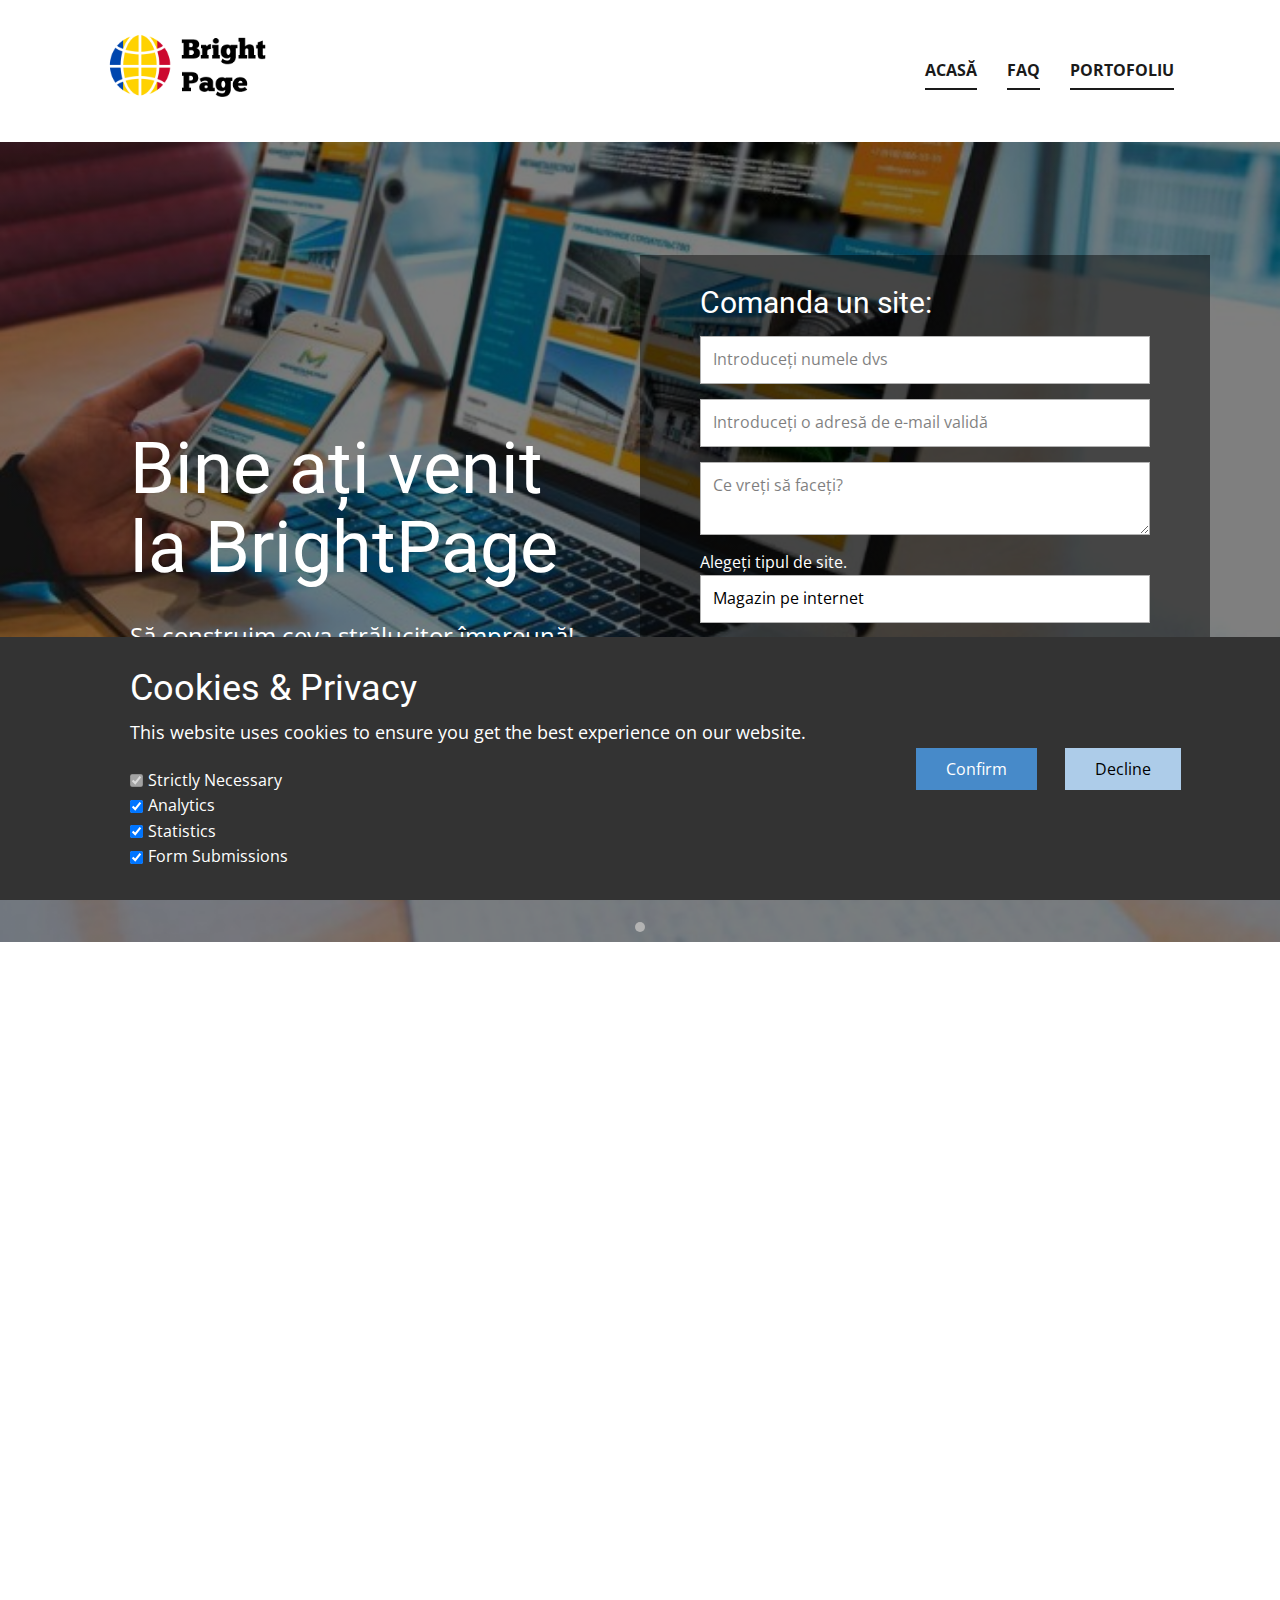
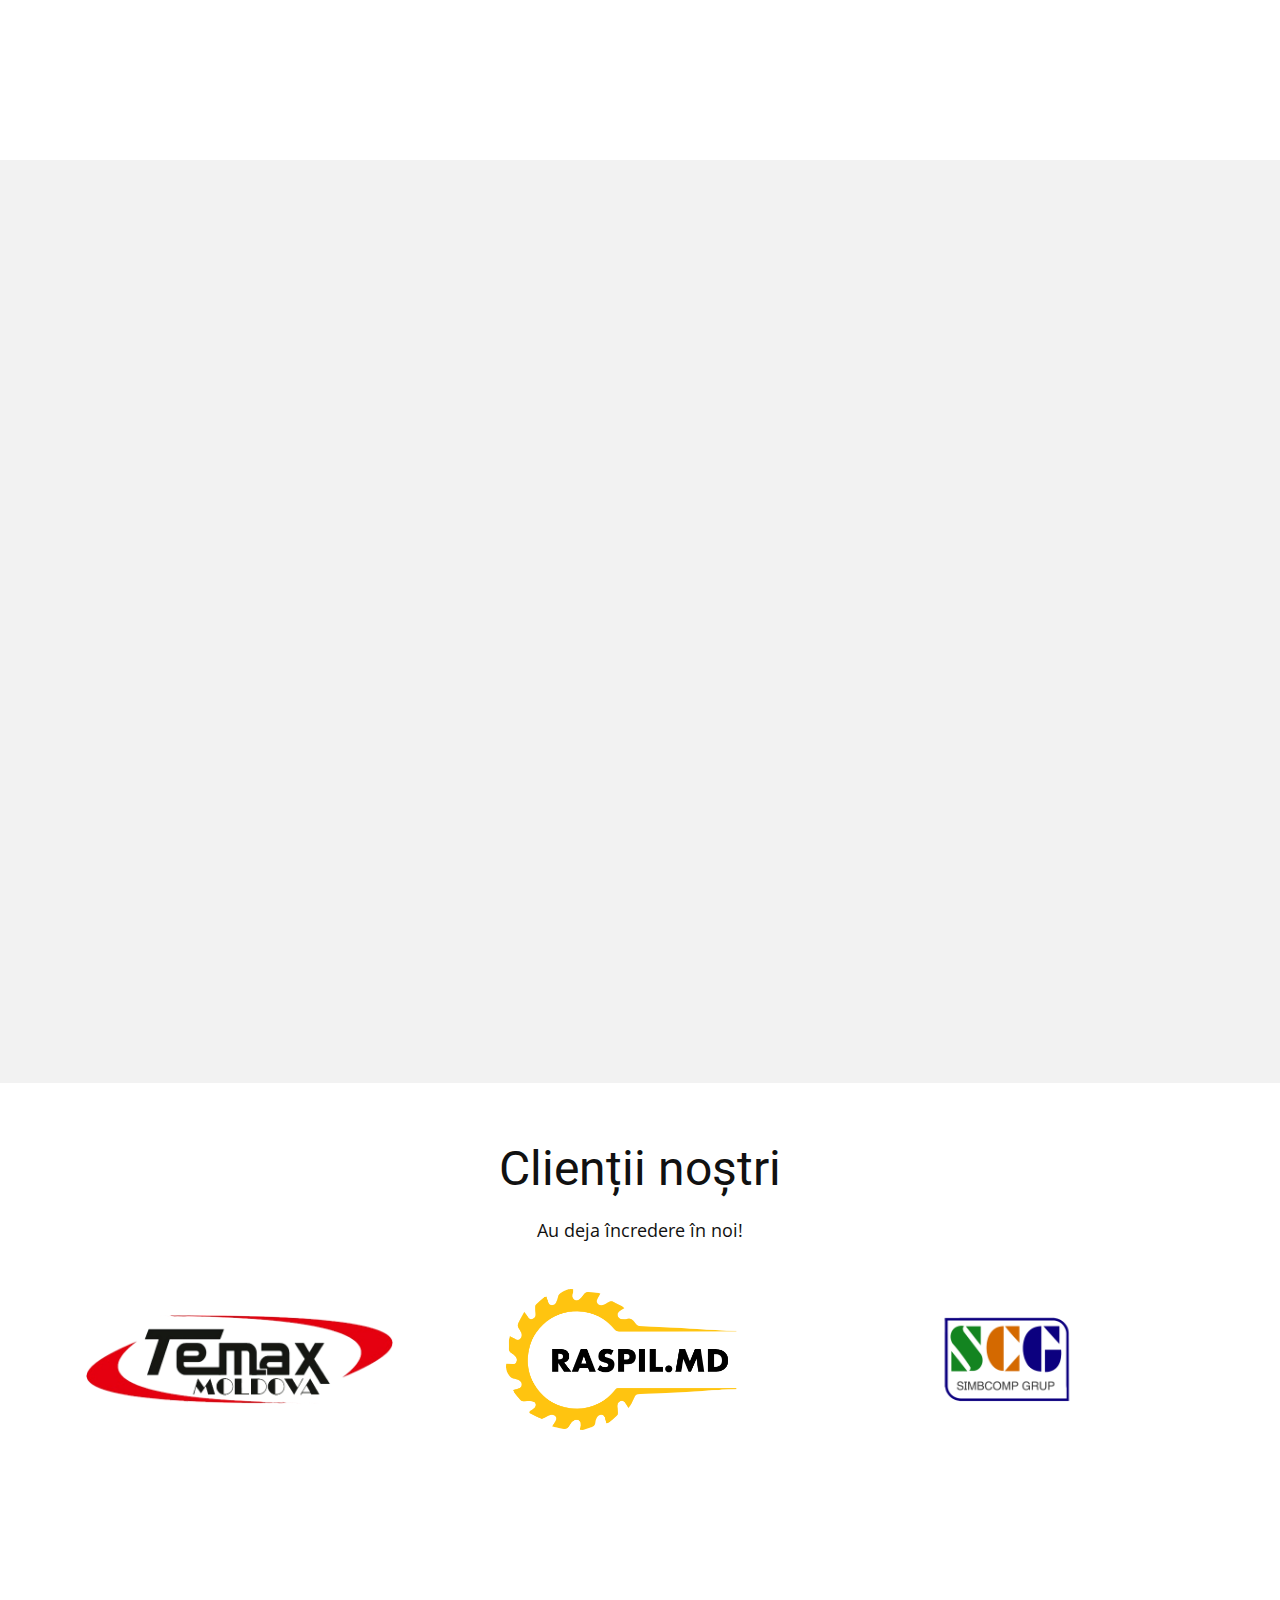
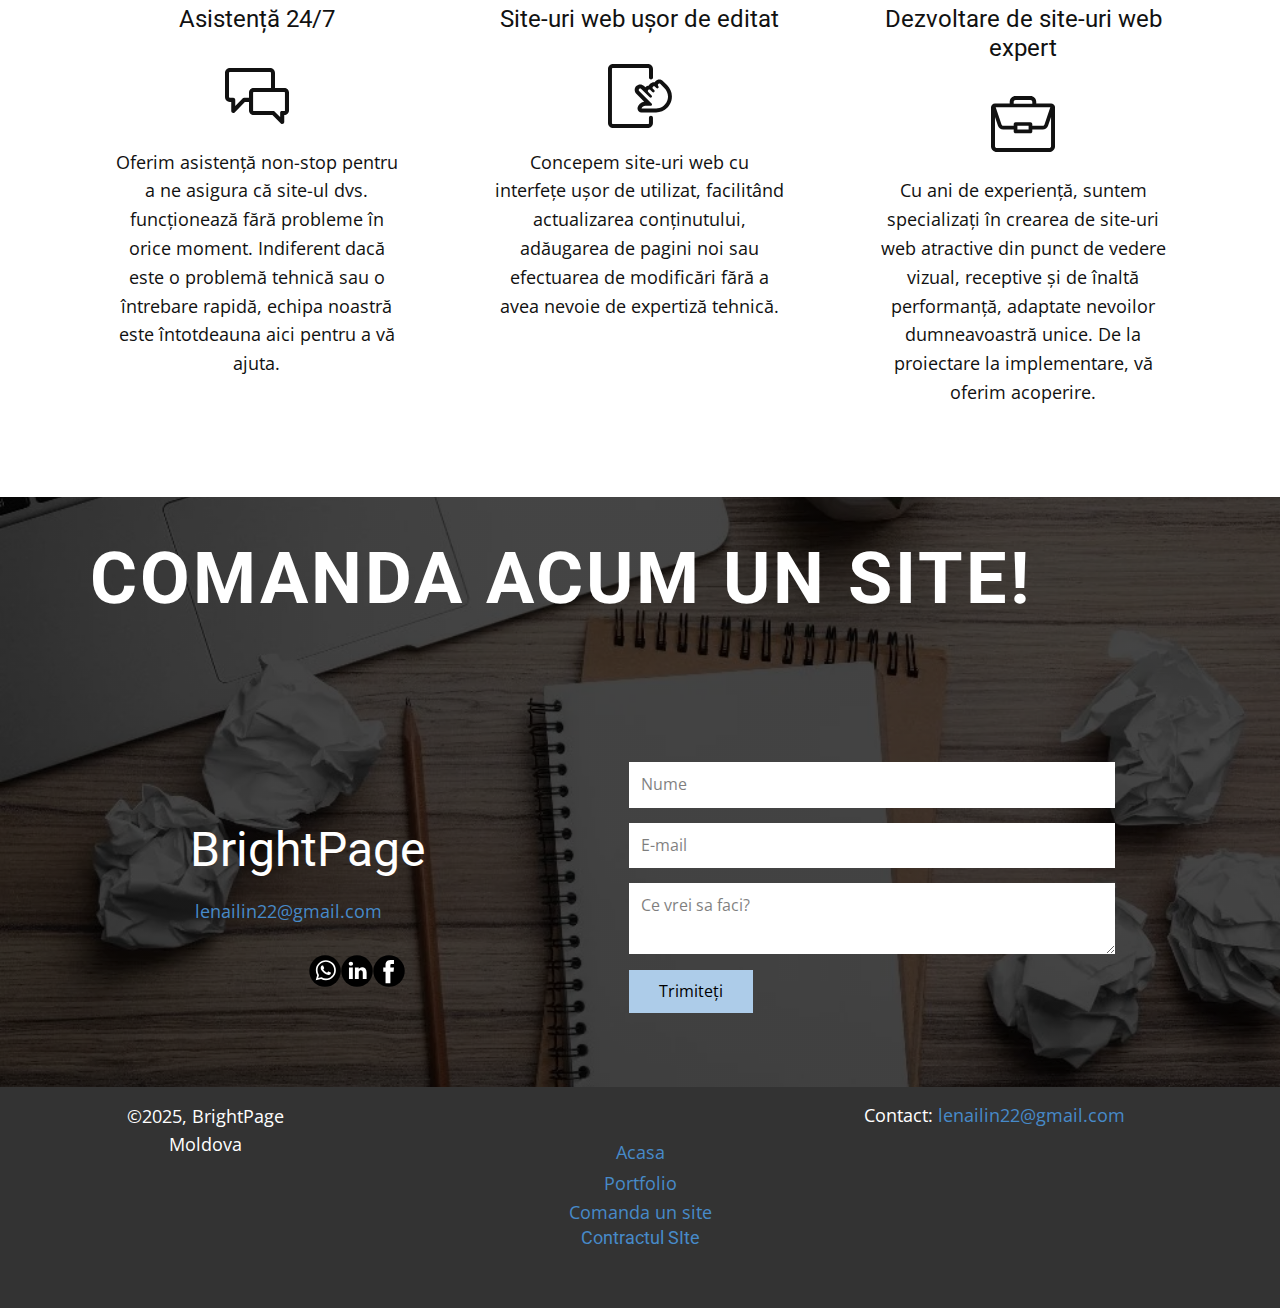
<file: index.html>
<!DOCTYPE html>
<html style="font-size: 16px;" lang="ro-MD"><head>
    <meta name="viewport" content="width=device-width, initial-scale=1.0">
    <meta charset="utf-8">
    <meta name="keywords" content="BrightWeb – De ce să alegi BrightWeb? Creare site-uri | Agenție web. Bright Page – agenție web profesională, specializată în crearea de site-uri moderne și eficiente pentru afacerea ta. Oferim servicii de design, dezvoltare și optimizare SEO pentru rezultate maxime. Bright Page – partenerul tău de încredere în web, oferind soluții personalizate de design, dezvoltare și SEO pentru a-ți consolida prezența online și a spori afacerea. Agenție web, creare site-uri, design web, SEO și promovare online, dezvoltare site-uri, marketing digital, studio web, promovare pe internet, pagini de destinație (landing pages), site-uri corporative. Bright Page – Agenție Profesională de Design și Dezvoltare Web. Site-uri personalizate, SEO și marketing digital pentru a-ți dezvolta afacerea online. Rapid și adaptabil la orice dispozitiv.">
    <meta name="description" content="Bright Page – Agentie profesionala de design si dezvoltare web. Site-uri web personalizate, SEO și marketing digital pentru a vă dezvolta afacerea online. Rapid și receptiv.">
    <title>BrightPage Moldova</title>
    <link rel="stylesheet" href="nicepage.css" media="screen">
<link rel="stylesheet" href="index.css" media="screen">
    <script class="u-script" type="text/javascript" src="jquery.js" defer=""></script>
    <script class="u-script" type="text/javascript" src="nicepage.js" defer=""></script>
    <meta name="generator" content="BrightPage">
    <meta property="og:title" content="BrightPage Moldova">
    <meta property="og:description" content="Bright Page – Web Design profesional &amp; Agentia de Dezvoltare. Site-uri web personalizate, SEO și marketing digital pentru a vă dezvolta afacerea online. Rapid &amp; receptiv.">
    <meta property="og:image" content="https://brmda.com/images/brightlogomd.png">
    <meta property="og:url" content="https://brmda.com">
    <link rel="canonical" href="Agentie de creare de site-uri!">
    <link rel="icon" href="images/favicon1.png">
    
    
    
    
    
    
    
    
    <link id="u-theme-google-font" rel="stylesheet" href="https://fonts.googleapis.com/css?family=Roboto:100,100i,300,300i,400,400i,500,500i,700,700i,900,900i|Open+Sans:300,300i,400,400i,500,500i,600,600i,700,700i,800,800i">
    <link id="u-page-google-font" rel="stylesheet" href="https://fonts.googleapis.com/css?family=Oswald:200,300,400,500,600,700|PT+Sans:400,400i,700,700i">
    <script type="application/ld+json">{
		"@context": "http://schema.org",
		"@type": "Organization",
		"name": "BrightPage Moldova",
		"url": "Agentie de creare de site-uri!",
		"logo": "images/brightlogomd.png?rand=4260"
}</script>
    <meta name="theme-color" content="#478ac9">
    <meta property="og:type" content="website">
  <script>
    function gdprConfirmed() {
        return document.cookie.split(';').filter(function(item) {
            var val = item.trim().split('=');
            val = decodeURIComponent(val[1] || '');
            try { val = JSON.parse(val); } catch (e) { val = {}; }
            return val && val.submissions;
        }).length;
    }
    function dynamicLoadScript() {
        var script = document.createElement('script');
        script.src = 'https://www.google.com/recaptcha/api.js?render=6LfdcwUrAAAAADLaAel361cErEihrwrxCBmiX2kJ';
        script.async = true;
        document.body.appendChild(script);
        script.onload = function() {
            let event = new CustomEvent("recaptchaLoaded");
            document.dispatchEvent(event);
        };
    }
    function showRecaptchaError(error) {
        error = error || '';
        var formError = document.querySelector('.u-form-send-error');

        if (formError) {
            formError.innerText = 'Site Owner Error: ' + error.replace(/:[\s\S]*/, '');
            formError.style.display = 'block';
        }

        console.error('Error in grecaptcha: ', error);
    }
    document.addEventListener('DOMContentLoaded', function () {
        var confirmButton = document.querySelector('.u-cookies-consent .u-button-confirm');
        if (confirmButton) {
            confirmButton.onclick = dynamicLoadScript;
        }
    });
    </script>
    <script>
        document.addEventListener("DOMContentLoaded", function(){
            if (!gdprConfirmed()) {
                return;
            }
            dynamicLoadScript();
        });
    </script>
    <script>
        document.addEventListener("recaptchaLoaded", function() {
            if (!gdprConfirmed()) {
                return;
            }

            (function (grecaptcha, sitekey, actions) {
                var recaptcha = {
                    execute: function (action, submitFormCb) {
                        if (typeof grecaptcha === 'undefined' || typeof grecaptcha.execute !== 'function') {
                            showRecaptchaError('reCAPTCHA script failed to load.');
                            return;
                        }

                        grecaptcha.execute(sitekey, {action: action}).then((token) => {
                            if (!token) {
                                throw new Error('Empty token received from reCAPTCHA');
                            }

                            var forms = document.getElementsByTagName('form');

                            for (var i = 0; i < forms.length; i++) {
                                var response = forms[i].querySelector('[name="recaptchaResponse"]');

                                if (!response) {
                                    response = document.createElement('input');
                                    response.setAttribute('type', 'hidden');
                                    response.setAttribute('name', 'recaptchaResponse');
                                    forms[i].appendChild(response);
                                }

                                response.value = token;
                            }

                            submitFormCb();
                        }).catch((e) => {
                            showRecaptchaError(e.message);
                        });
                    },

                    executeContact: function (submitFormCb) {
                        recaptcha.execute(actions['contact'], submitFormCb);
                    }
                };

                window.recaptchaObject = recaptcha;
            })(
                grecaptcha,
                
                '6LfdcwUrAAAAADLaAel361cErEihrwrxCBmiX2kJ',
                {'contact': 'contact'}
            );
        });
    </script>
<meta data-intl-tel-input-cdn-path="intlTelInput/"></head>
  <body data-home-page="Home.html" data-home-page-title="Home" data-path-to-root="./" data-include-products="false" class="u-body u-xxl-mode" data-lang="ro"><header class="u-clearfix u-header u-header" id="header"><div class="u-clearfix u-sheet u-sheet-1">
        <a href="index" class="u-image u-logo u-image-1" data-image-width="1000" data-image-height="500">
          <img src="images/brightlogomd.png?rand=4260" class="u-logo-image u-logo-image-1" alt="BrightPage">
        </a>
        <nav class="u-menu u-menu-one-level u-offcanvas u-menu-1">
          <div class="menu-collapse" style="font-size: 1rem; letter-spacing: 0px; font-weight: 700; text-transform: uppercase;">
            <a class="u-button-style u-custom-active-border-color u-custom-border u-custom-border-color u-custom-borders u-custom-hover-border-color u-custom-left-right-menu-spacing u-custom-padding-bottom u-custom-text-color u-custom-text-decoration u-custom-text-hover-color u-custom-top-bottom-menu-spacing u-hamburger-link u-nav-link u-text-active-palette-1-base u-text-hover-palette-2-base" href="#">
              <svg class="u-svg-link" viewBox="0 0 24 24"><use xlink:href="#menu-hamburger"></use></svg>
              <svg class="u-svg-content" version="1.1" id="menu-hamburger" viewBox="0 0 16 16" x="0px" y="0px" xmlns:xlink="http://www.w3.org/1999/xlink" xmlns="http://www.w3.org/2000/svg"><g><rect y="1" width="16" height="2"></rect><rect y="7" width="16" height="2"></rect><rect y="13" width="16" height="2"></rect>
</g></svg>
            </a>
          </div>
          <div class="u-custom-menu u-nav-container">
            <ul class="u-nav u-spacing-30 u-unstyled u-nav-1"><li class="u-nav-item"><a class="u-border-2 u-border-active-palette-1-base u-border-grey-90 u-border-hover-palette-1-base u-border-no-left u-border-no-right u-border-no-top u-button-style u-nav-link u-text-active-palette-1-base u-text-grey-90 u-text-hover-palette-1-base" href="index" style="padding: 10px 0px;">Acasă</a>
</li><li class="u-nav-item"><a class="u-border-2 u-border-active-palette-1-base u-border-grey-90 u-border-hover-palette-1-base u-border-no-left u-border-no-right u-border-no-top u-button-style u-nav-link u-text-active-palette-1-base u-text-grey-90 u-text-hover-palette-1-base" href="FAQ" style="padding: 10px 0px;">FAQ</a>
</li><li class="u-nav-item"><a class="u-border-2 u-border-active-palette-1-base u-border-grey-90 u-border-hover-palette-1-base u-border-no-left u-border-no-right u-border-no-top u-button-style u-nav-link u-text-active-palette-1-base u-text-grey-90 u-text-hover-palette-1-base" href="Portfolio" style="padding: 10px 0px;">Portofoliu</a>
</li></ul>
          </div>
          <div class="u-custom-menu u-nav-container-collapse">
            <div class="u-black u-container-style u-inner-container-layout u-opacity u-opacity-95 u-sidenav">
              <div class="u-inner-container-layout u-sidenav-overflow">
                <div class="u-menu-close"></div>
                <ul class="u-align-center u-nav u-popupmenu-items u-unstyled u-nav-2"><li class="u-nav-item"><a class="u-button-style u-nav-link" href="index">Acasă</a>
</li><li class="u-nav-item"><a class="u-button-style u-nav-link" href="FAQ">FAQ</a>
</li><li class="u-nav-item"><a class="u-button-style u-nav-link" href="Portfolio">Portofoliu</a>
</li></ul>
              </div>
            </div>
            <div class="u-black u-menu-overlay u-opacity u-opacity-70"></div>
          </div>
        </nav>
      </div></header>
    <section class="u-carousel u-slide u-block-5d49-1" id="carousel-6f84" data-interval="5000" data-u-ride="carousel">
      <ol class="u-absolute-hcenter u-carousel-indicators u-block-5d49-2">
        <li data-u-target="#carousel-6f84" class="u-active u-grey-30 u-shape-circle" style="width: 10px; height: 10px;" data-u-slide-to="0"></li>
      </ol>
      <div class="u-carousel-inner" role="listbox">
        <div class="u-active u-carousel-item u-clearfix u-image u-shading u-section-1-1" data-image-width="900" data-image-height="420">
          <div class="u-clearfix u-sheet u-valign-middle u-sheet-1">
            <div class="custom-expanded data-layout-selected u-clearfix u-gutter-0 u-layout-wrap u-layout-wrap-1">
              <div class="u-layout">
                <div class="u-layout-row">
                  <div class="u-align-left u-container-align-left u-container-style u-layout-cell u-left-cell u-size-30 u-layout-cell-1" title="">
                    <div class="u-container-layout u-valign-middle u-container-layout-1">
                      <h1 class="u-align-left u-text u-text-1"> Bine ați venit la BrightPage</h1>
                      <p class="u-align-left u-large-text u-text u-text-font u-text-variant u-text-2"> Să construim ceva strălucitor împreună!</p>
                    </div>
                  </div>
                  <div class="u-black u-container-style u-layout-cell u-opacity u-opacity-45 u-right-cell u-size-30 u-layout-cell-2" title="">
                    <div class="u-container-layout u-valign-bottom u-container-layout-2">
                      <h5 class="u-text u-text-default u-text-3"> Comanda un site:</h5>
                      <div class="custom-expanded u-form u-form-1">
                        <form action="https://forms.nicepagesrv.com/v2/form/process" class="u-block-f7da-11 u-clearfix u-form-spacing-15 u-form-vertical u-inner-form" source="gsheets" style="">
                          <div class="u-form-group u-form-name">
                            <label class="u-form-control-hidden u-label">Name</label>
                            <input type="text" placeholder="Introduceți numele dvs" id="name-7e36" name="name" class="u-input u-input-rectangle" required="">
                          </div>
                          <div class="u-form-email u-form-group">
                            <label class="u-form-control-hidden u-label">Email</label>
                            <input type="email" placeholder="Introduceți o adresă de e-mail validă" id="email-7e36" name="email" class="u-input u-input-rectangle" required="">
                          </div>
                          <div class="u-form-group u-form-message">
                            <label class="u-form-control-hidden u-label">Message</label>
                            <textarea placeholder="Ce vreţi să faceţi?" id="message-7e36" name="message" class="u-input u-input-rectangle" required=""></textarea>
                          </div>
                          <div class="u-form-group u-form-select u-form-group-4">
                            <label class="u-label">Alegeți tipul de site.</label>
                            <div class="u-form-select-wrapper">
                              <select id="select-3454" name="select" class="u-input u-input-rectangle">
                                <option value="shop" data-calc="shop">Magazin pe internet</option>
                                <option value="landing" data-calc="landing">Pagina de destinație</option>
                                <option value="buss" data-calc="buss">Site de afaceri</option>
                              </select>
                              <svg class="u-caret u-caret-svg" version="1.1" id="Layer_1" xmlns="http://www.w3.org/2000/svg" xmlns:xlink="http://www.w3.org/1999/xlink" x="0px" y="0px" width="16px" height="16px" viewBox="0 0 16 16" style="fill:currentColor;" xml:space="preserve"><polygon class="st0" points="8,12 2,4 14,4 "></polygon></svg>
                            </div>
                          </div>
                          <p class="u-form-group u-form-text u-text u-text-4"> De asemenea, puteți face comanda folosind&nbsp;<a href="https://web.whatsapp.com/send?phone=37376035848&amp;text=" class="u-active-none u-border-none u-btn u-button-link u-button-style u-hover-none u-none u-text-palette-1-base u-btn-1">WhatsApp</a>
                            <br> Vă rugăm să citiți&nbsp;<a href="Contract" class="u-active-none u-border-none u-btn u-button-link u-button-style u-hover-none u-none u-text-palette-1-base u-btn-2">contractul</a> înainte de a comanda!
                          </p>
                          <div class="u-form-group u-form-submit">
                            <a href="#" class="u-btn u-btn-submit u-button-style u-palette-2-base u-btn-3"> Trimiteți</a>
                            <input type="submit" value="submit" class="u-form-control-hidden">
                          </div>
                          <div class="u-form-send-message u-form-send-success">Multumesc! Mesajul dvs. a fost trimis.</div>
                          <div class="u-form-send-error u-form-send-message">Nu se poate trimite mesajul dvs. Remediați erorile, apoi încercați din nou.</div>
                          <input type="hidden" value="" name="recaptchaResponse">
                          <input type="hidden" name="formServices" value="8fb6edba-d2d0-41f9-a3ee-970d979cc6f7">
                          <input type="hidden" name="siteKey" value="6LfdcwUrAAAAADLaAel361cErEihrwrxCBmiX2kJ">
                        </form>
                      </div>
                    </div>
                  </div>
                </div>
              </div>
            </div>
          </div>
        </div>
      </div>
      <a class="u-absolute-vcenter u-carousel-control u-carousel-control-prev u-hidden u-text-grey-30 u-block-5d49-3" href="#carousel-6f84" role="button" data-u-slide="prev">
        <span aria-hidden="true">
          <svg class="u-svg-link" viewBox="0 0 477.175 477.175"><path d="M145.188,238.575l215.5-215.5c5.3-5.3,5.3-13.8,0-19.1s-13.8-5.3-19.1,0l-225.1,225.1c-5.3,5.3-5.3,13.8,0,19.1l225.1,225
                    c2.6,2.6,6.1,4,9.5,4s6.9-1.3,9.5-4c5.3-5.3,5.3-13.8,0-19.1L145.188,238.575z"></path></svg>
        </span>
        <span class="sr-only">Previous</span>
      </a>
      <a class="u-absolute-vcenter u-carousel-control u-carousel-control-next u-hidden u-text-grey-30 u-block-5d49-4" href="#carousel-6f84" role="button" data-u-slide="next">
        <span aria-hidden="true">
          <svg class="u-svg-link" viewBox="0 0 477.175 477.175"><path d="M360.731,229.075l-225.1-225.1c-5.3-5.3-13.8-5.3-19.1,0s-5.3,13.8,0,19.1l215.5,215.5l-215.5,215.5
                    c-5.3,5.3-5.3,13.8,0,19.1c2.6,2.6,6.1,4,9.5,4c3.4,0,6.9-1.3,9.5-4l225.1-225.1C365.931,242.875,365.931,234.275,360.731,229.075z"></path></svg>
        </span>
        <span class="sr-only">Next</span>
      </a>
    </section>
    <section class="u-clearfix u-section-2" id="sec-41ea">
      <div class="u-clearfix u-sheet u-sheet-1">
        <h2 class="u-align-center u-text u-text-default u-text-default-xxl u-text-1" data-animation-name="customAnimationIn" data-animation-duration="1500" data-animation-delay="0"> De ce să alegeți BrightPage? </h2>
        <div class="u-expanded-width u-list u-list-1">
          <div class="u-repeater u-repeater-1">
            <div class="u-border-3 u-border-no-left u-border-no-right u-border-no-top u-border-palette-2-base u-container-style u-list-item u-repeater-item u-list-item-1" data-animation-name="customAnimationIn" data-animation-duration="1500" data-animation-delay="500">
              <div class="u-container-layout u-similar-container u-container-layout-1">
                <h3 class="u-text u-text-2"> Soluții web personalizate</h3>
                <p class="u-text u-text-3"> Nu credem într-o mărime unică pentru toate. Fiecare site web pe care îl creăm este personalizat pentru a reflecta marca și obiectivele dvs. unice.</p>
              </div>
            </div>
            <div class="u-border-3 u-border-no-left u-border-no-right u-border-no-top u-border-palette-2-base u-container-style u-list-item u-repeater-item u-list-item-2" data-animation-name="customAnimationIn" data-animation-duration="1500" data-animation-delay="500">
              <div class="u-container-layout u-similar-container u-container-layout-2">
                <h3 class="u-text u-text-4"> Tehnologie de ultimă oră</h3>
                <p class="u-text u-text-5"> De la design responsive la experiențe de utilizator fără întreruperi, folosim cele mai noi instrumente și tehnologii pentru a ne asigura că site-ul dvs. este rapid, sigur și pregătit pentru viitor.</p>
              </div>
            </div>
            <div class="u-border-3 u-border-no-left u-border-no-right u-border-no-top u-border-palette-2-base u-container-style u-list-item u-repeater-item u-list-item-3" data-animation-name="customAnimationIn" data-animation-duration="1500" data-animation-delay="500">
              <div class="u-container-layout u-similar-container u-container-layout-3">
                <h3 class="u-text u-text-6"> Design Creativ</h3>
                <p class="u-text u-text-7"> Echipa noastră de designeri și dezvoltatori talentați lucrează împreună pentru a crea site-uri web uimitoare din punct de vedere vizual, care lasă o impresie de durată.</p>
              </div>
            </div>
            <div class="u-border-3 u-border-no-left u-border-no-right u-border-no-top u-border-palette-2-base u-container-style u-list-item u-repeater-item u-list-item-4" data-animation-name="customAnimationIn" data-animation-duration="1500" data-animation-delay="500">
              <div class="u-container-layout u-similar-container u-container-layout-4">
                <h3 class="u-text u-text-8"> Abordare bazată pe rezultate </h3>
                <p class="u-text u-text-9"> Nu doar construim site-uri web, ci construim strategii. Accentul nostru este să oferim site-uri web care transformă vizitatorii în clienți și generează rezultate măsurabile.</p>
              </div>
            </div>
          </div>
        </div>
      </div>
    </section>
    <section class="u-align-center u-clearfix u-container-align-center u-grey-5 u-section-3" id="sec-a593">
      <div class="u-clearfix u-sheet u-sheet-1">
        <h2 class="u-text u-text-default u-text-1" data-animation-name="customAnimationIn" data-animation-duration="1500" data-animation-delay="0">
          <span style="font-weight: 700;"></span> Alege&nbsp;Cel mai bun&nbsp;plan de preț
        </h2>
        <p class="u-text u-text-2" data-animation-name="customAnimationIn" data-animation-duration="1500" data-animation-delay="200">Oferim site-uri la prețuri mici! Și optimizarea SEO este inclusă și în dezvoltare!</p>
        <div class="data-layout-selected u-clearfix u-expanded-width u-gutter-20 u-layout-wrap u-layout-wrap-1">
          <div class="u-layout">
            <div class="u-layout-row" style="">
              <div class="u-align-center u-container-align-center u-container-style u-layout-cell u-left-cell u-radius-12 u-shape-round u-size-20-lg u-size-20-xl u-size-20-xxl u-size-30-md u-size-30-sm u-size-30-xs u-white u-layout-cell-1" data-animation-name="customAnimationIn" data-animation-duration="1500" data-animation-delay="200">
                <div class="u-container-layout u-valign-top u-container-layout-1">
                  <h4 class="u-text u-text-default u-text-3" data-animation-name="" data-animation-duration="0" data-animation-delay="0" data-animation-direction=""> Pagina de destinație</h4>
                  <h3 class="u-custom-font u-font-oswald u-text u-text-default u-text-palette-1-base u-text-4">
                    <span style="font-size: 2.25rem;">MDL</span>500
                  </h3>
                  <h6 class="u-custom-font u-font-pt-sans u-text u-text-default u-text-palette-1-base u-text-5"> Site simplu pentru cărți de vizită</h6>
                  <div class="u-border-1 u-border-grey-15 u-expanded-width u-line u-line-horizontal u-line-1"></div>
                  <p class="u-text u-text-grey-50 u-text-6">Frumos site</p>
                  <div class="u-border-1 u-border-grey-25 u-expanded-width u-line u-line-horizontal u-line-2"></div>
                  <p class="u-text u-text-grey-50 u-text-7"> Pagina de administrare pentru management</p>
                  <div class="u-border-1 u-border-grey-15 u-expanded-width u-line u-line-horizontal u-line-3"></div>
                  <p class="u-text u-text-grey-50 u-text-8">1 pagina </p>
                  <div class="u-border-1 u-border-grey-15 u-expanded-width u-line u-line-horizontal u-line-4"></div>
                  <p class="u-text u-text-grey-50 u-text-9">Perioada de dezvoltare: 1 saptamana</p>
                  <a href="#" class="u-active-white u-border-2 u-border-active-palette-1-base u-border-hover-palette-1-base u-border-palette-1-base u-btn u-button-style u-hover-white u-palette-1-base u-text-active-palette-1-base u-text-body-alt-color u-text-hover-palette-1-base u-btn-1"> Comanda un site</a>
                </div>
              </div>
              <div class="u-align-center u-container-align-center u-container-style u-layout-cell u-radius u-shape-round u-size-20-lg u-size-20-xl u-size-20-xxl u-size-30-md u-size-30-sm u-size-30-xs u-white u-layout-cell-2" data-animation-name="customAnimationIn" data-animation-duration="1500" data-animation-delay="600">
                <div class="u-container-layout u-container-layout-2">
                  <h4 class="u-text u-text-default u-text-10" data-animation-name="" data-animation-duration="0" data-animation-delay="0" data-animation-direction=""> Internet-marker</h4>
                  <h3 class="u-custom-font u-font-oswald u-text u-text-default u-text-palette-1-base u-text-11" data-animation-name="" data-animation-duration="0" data-animation-delay="0" data-animation-direction="">
                    <span style="font-size: 36px;">MDL</span>1300
                  </h3>
                  <h6 class="u-custom-font u-font-pt-sans u-text u-text-default u-text-palette-1-base u-text-12"> Magazin de internet de lucru</h6>
                  <div class="u-border-1 u-border-grey-25 u-expanded-width u-line u-line-horizontal u-line-5"></div>
                  <p class="u-text u-text-grey-50 u-text-13"> Frumos site</p>
                  <div class="u-border-1 u-border-grey-25 u-expanded-width u-line u-line-horizontal u-line-6"></div>
                  <p class="u-text u-text-grey-50 u-text-14"> Marketing SEO</p>
                  <div class="u-border-1 u-border-grey-25 u-expanded-width u-line u-line-horizontal u-line-7"></div>
                  <p class="u-text u-text-grey-50 u-text-15">Sisteme de plată funcționale</p>
                  <div class="u-border-1 u-border-grey-25 u-expanded-width u-line u-line-horizontal u-line-8"></div>
                  <div class="u-border-1 u-border-grey-25 u-expanded-width u-line u-line-horizontal u-line-9"></div>
                  <p class="u-text u-text-grey-50 u-text-16">Cu catalog si marfa</p>
                  <div class="u-border-1 u-border-grey-25 u-expanded-width u-line u-line-horizontal u-line-10"></div>
                  <p class="u-text u-text-grey-50 u-text-17">Perioada de dezvoltare: 2-3 saptamani</p>
                  <a href="#" class="u-active-white u-border-2 u-border-active-palette-1-base u-border-hover-palette-1-base u-border-palette-1-base u-btn u-button-style u-hover-white u-palette-1-base u-text-active-palette-1-base u-text-body-alt-color u-text-hover-palette-1-base u-btn-2"> Comanda un site</a>
                </div>
              </div>
              <div class="u-align-center u-container-align-center u-container-style u-layout-cell u-radius u-right-cell u-shape-round u-size-20-lg u-size-20-xl u-size-20-xxl u-size-60-md u-size-60-sm u-size-60-xs u-white u-layout-cell-3" data-animation-name="customAnimationIn" data-animation-duration="1500" data-animation-delay="200">
                <div class="u-container-layout u-valign-bottom-sm u-valign-bottom-xs u-container-layout-3">
                  <h4 class="u-text u-text-default u-text-18"> Pagina de afaceri</h4>
                  <h3 class="u-custom-font u-font-oswald u-text u-text-default u-text-palette-1-base u-text-19" data-animation-name="" data-animation-duration="0" data-animation-delay="0" data-animation-direction="">
                    <span style="font-size: 36px;">MDL</span>800
                  </h3>
                  <h6 class="u-custom-font u-font-pt-sans u-text u-text-default u-text-palette-1-base u-text-20">Site cu mai multe pagini.&nbsp;<br>Ajută la rezolvarea problemelor de afaceri.
                  </h6>
                  <div class="u-border-1 u-border-grey-25 u-expanded-width u-line u-line-horizontal u-line-11"></div>
                  <p class="u-text u-text-grey-50 u-text-21"> Frumos site</p>
                  <div class="u-border-1 u-border-grey-25 u-expanded-width u-line u-line-horizontal u-line-12"></div>
                  <p class="u-text u-text-grey-50 u-text-22"> Marketing SEO</p>
                  <div class="u-border-1 u-border-grey-25 u-expanded-width u-line u-line-horizontal u-line-13"></div>
                  <div class="u-border-1 u-border-grey-25 u-expanded-width u-line u-line-horizontal u-line-14"></div>
                  <p class="u-text u-text-grey-50 u-text-23">Formular de contact de lucru</p>
                  <div class="u-border-1 u-border-grey-25 u-expanded-width u-line u-line-horizontal u-line-15"></div>
                  <p class="u-text u-text-grey-50 u-text-24">Perioada de dezvoltare: 1,5 saptamani</p>
                  <a href="#" class="u-active-white u-border-2 u-border-active-palette-1-base u-border-hover-palette-1-base u-border-palette-1-base u-btn u-button-style u-hover-white u-palette-1-base u-text-active-palette-1-base u-text-body-alt-color u-text-hover-palette-1-base u-btn-3"> Comanda un site</a>
                </div>
              </div>
            </div>
          </div>
        </div>
      </div>
    </section>
    <section class="u-align-center u-clearfix u-container-align-center u-section-4" id="block-3">
      <div class="u-clearfix u-sheet u-sheet-1">
        <h2 class="u-text u-text-default u-text-1">Clienții noștri</h2>
        <p class="u-text u-text-2">Au deja încredere în noi!</p>
        <div class="u-expanded-width-lg u-expanded-width-md u-expanded-width-sm u-expanded-width-xl u-expanded-width-xs u-list u-list-1">
          <div class="u-repeater u-repeater-1">
            <div class="u-container-style u-list-item u-repeater-item">
              <div class="u-container-layout u-similar-container u-valign-middle u-container-layout-1">
                <img alt="Web-site agency" class="u-expanded-width-xs u-image u-image-contain u-image-default u-image-1" data-image-width="644" data-image-height="186" src="images/temaxmd.png" data-href="http://temax.md/">
              </div>
            </div>
            <div class="u-container-style u-list-item u-repeater-item">
              <div class="u-container-layout u-similar-container u-valign-middle u-container-layout-2">
                <img alt="" class="u-expanded-width-xs u-image u-image-contain u-image-default u-image-2" data-image-width="453" data-image-height="274" src="images/raspil.png" data-href="https://raspil.md/">
              </div>
            </div>
            <div class="u-container-style u-list-item u-repeater-item">
              <div class="u-container-layout u-similar-container u-valign-middle u-container-layout-3">
                <img alt="" class="u-expanded-width-xs u-image u-image-contain u-image-default u-image-3" data-image-width="300" data-image-height="300" src="images/2019_07_24_13_22_51_logo_fb.png" data-href="https://www.scgmd.com/">
              </div>
            </div>
          </div>
        </div>
      </div>
    </section>
    <section class="u-align-center u-clearfix u-container-align-center u-section-5" id="block-4">
      <div class="u-clearfix u-sheet u-valign-middle u-sheet-1">
        <div class="u-expanded-width u-list u-list-1">
          <div class="u-repeater u-repeater-1">
            <div class="u-align-center u-container-align-center u-container-style u-list-item u-repeater-item">
              <div class="u-container-layout u-similar-container u-valign-top u-container-layout-1">
                <h4 class="u-align-center u-text u-text-1">Asistență 24/7</h4>
                <span class="u-align-center u-icon u-icon-circle u-icon-1"><svg class="u-svg-link" preserveAspectRatio="xMidYMin slice" viewBox="0 0 128 128" style=""><use xlink:href="#svg-938a"></use></svg><svg class="u-svg-content" viewBox="0 0 128 128" id="svg-938a"><path d="m118.6 47.8h-61.2c-5.2 0-9.4 4.2-9.4 9.3v35.7c0 5.1 4.2 9.3 9.4 9.3h37.5l16.8 16.8c2.5 2.5 6.8 0.7 6.8-2.8v-10-3.9h0.1c5.2 0 9.4-4.2 9.4-9.3v-35.8c0-5.1-4.2-9.3-9.4-9.3zm1.2 45c0 0.7-0.5 1.2-1.2 1.2h-5.2c-1.6 0-2.9 1.2-3.1 2.8v9.2l-11.2-11.2c-0.5-0.5-1.3-0.8-2-0.8h-39.7c-0.7 0-1.2-0.5-1.2-1.2v-35.7c0-0.7 0.5-1.2 1.2-1.2h61.3c0.7 0 1.2 0.5 1.2 1.2v35.7z"></path><path d="m38.1 67.7c-1 0-2 0.4-2.7 1-0.1 0-0.1 0.1-0.2 0.2l-14.7 15.1v-12.5c-0.2-2.1-1.9-3.8-4-3.8h-6.9c-0.9 0-1.6-0.7-1.6-1.6v-48.3c0-0.9 0.7-1.6 1.6-1.6h80.8c0.9 0 1.6 0.7 1.6 1.6v30.1h8v-30.1c0-5.4-4.3-9.8-9.6-9.8h-80.8c-5.3 0-9.6 4.4-9.6 9.8v48.3c0 5.4 4.3 9.8 9.6 9.8h2.9v8.1 10c0 3.6 4.4 5.3 6.9 2.8l6.8-7 13.6-13.9h8.2v-8.2h-9.9z"></path></svg></span>
                <p class="u-align-center u-text u-text-default u-text-2">Oferim asistență non-stop pentru a ne asigura că site-ul dvs. funcționează fără probleme în orice moment. Indiferent dacă este o problemă tehnică sau o întrebare rapidă, echipa noastră este întotdeauna aici pentru a vă ajuta.</p>
              </div>
            </div>
            <div class="u-align-center u-container-align-center u-container-style u-list-item u-repeater-item">
              <div class="u-container-layout u-similar-container u-valign-top u-container-layout-2">
                <h4 class="u-align-center u-text u-text-3">Site-uri web ușor de editat</h4>
                <span class="u-align-center u-icon u-icon-circle u-icon-2"><svg class="u-svg-link" preserveAspectRatio="xMidYMin slice" viewBox="0 0 128 128" style=""><use xlink:href="#svg-0c87"></use></svg><svg class="u-svg-content" viewBox="0 0 128 128" id="svg-0c87"><path d="m102.7 39.2c0.8 0 1.5 0.3 2.1 0.9l7.8 7.8c4.8 4.8 7.7 11.5 7.4 18.3-0.6 12.6-11 22.6-23.7 22.6h-29c-0.1 0-0.1-0.1-0.1-0.2 1.1-3 4.1-5.2 7.5-5.2h10.5c0.9 0 1.8-0.4 2.3-1.1 0.8-1.1 0.7-2.6-0.3-3.5l-24.9-24.8c-0.6-0.6-0.9-1.3-0.9-2.1s0.3-1.5 0.9-2.1 1.3-0.8 2.1-0.8 1.5 0.3 2.1 0.8l16.9 16.9c0.5 0.5 1.2 0.8 1.9 0.8s1.4-0.3 1.9-0.8 0.8-1.2 0.8-1.9-0.3-1.4-0.8-1.9l-6.7-6.7c-0.6-0.6-0.9-1.3-0.9-2.1s0.3-1.5 0.9-2.1 1.3-0.8 2.1-0.8 1.5 0.3 2.1 0.8l4 4c0.5 0.5 1.2 0.8 1.9 0.8s1.4-0.3 1.9-0.8 0.8-1.2 0.8-1.9-0.3-1.4-0.8-1.9l-2.7-2.7c-0.5-0.5-0.8-1.2-0.8-2s0.3-1.5 0.9-2.1 1.3-0.9 2.1-0.9 1.5 0.3 2.1 0.9l2.7 2.7c0.5 0.5 1.2 0.8 1.9 0.8s1.4-0.3 1.9-0.8 0.8-1.2 0.8-1.9-0.2-1.3-0.7-1.8c-0.8-0.9-1.2-2.1-0.8-3.3 0.5-1.3 1.6-1.9 2.8-1.9m0-8c-2.9 0-5.7 1.1-7.8 3.2-0.7 0.7-1.2 1.4-1.7 2.1 0 0-0.1 0.1-0.1 0-0.4 0-0.8-0.1-1.1-0.1-2.9 0-5.7 1.1-7.8 3.2-1 1-1.8 2.2-2.3 3.4 0 0 0 0.1-0.1 0.1-2.6 0.2-5.1 1.3-6.9 3.2l-0.2 0.2-2.5-2.5c-2-2-4.9-3.2-7.8-3.2s-5.7 1.1-7.8 3.2-3.2 4.9-3.2 7.8c0 3 1.2 5.7 3.2 7.8l15.8 15.8c0.1 0.1 0 0.2-0.1 0.2-5.8 0.8-10.8 4.8-12.8 10.5-1.9 5.2 2 10.7 7.5 10.7h29.1c8.5 0 16.4-3.3 22.4-9.3 6.1-6.1 9.4-14.3 9.3-23-0.1-8.4-3.8-16.4-9.8-22.4l-7.8-7.8c-1.8-2-4.6-3.1-7.5-3.1z"></path><path d="m82.1 118c0 1.1-0.9 2-2 2h-70.2c-1.1 0-2-0.9-2-2v-108c0-1.1 0.9-2 2-2h70.1c1.1 0 2 0.9 2 2v16.9c0 2.2 1.8 4 4 4s4-1.8 4-4v-16.9c0-5.5-4.5-10-9.9-10h-70.2c-5.4 0-9.9 4.5-9.9 10v108c0 5.5 4.5 10 9.9 10h70.1c5.5 0 9.9-4.5 9.9-10v-10.6c0-2.2-1.8-4-4-4s-4 1.8-4 4v10.6z"></path></svg></span>
                <p class="u-align-center u-text u-text-default u-text-4"> Concepem site-uri web cu interfețe ușor de utilizat, facilitând actualizarea conținutului, adăugarea de pagini noi sau efectuarea de modificări fără a avea nevoie de expertiză tehnică.</p>
              </div>
            </div>
            <div class="u-align-center u-container-align-center u-container-style u-list-item u-repeater-item">
              <div class="u-container-layout u-similar-container u-valign-top u-container-layout-3">
                <h4 class="u-align-center u-text u-text-5">Dezvoltare de site-uri web expert</h4>
                <span class="u-align-center u-icon u-icon-circle u-icon-3"><svg class="u-svg-link" preserveAspectRatio="xMidYMin slice" viewBox="0 0 128 128" style=""><use xlink:href="#svg-e012"></use></svg><svg class="u-svg-content" viewBox="0 0 128 128" id="svg-e012"><path d="m78.9 15.9c2.1 0 3.7 1.7 3.7 3.7v3.7h-37.2v-3.7c0-2 1.7-3.7 3.7-3.7h29.8m39.7 14.8-11.6 34.5c-0.5 1.5-1.9 2.5-3.5 2.5h-20.9v-3.7c0-2-1.7-3.7-3.7-3.7h-29.8c-2.1 0-3.7 1.7-3.7 3.7v3.7h-20.9c-1.6 0-3-1-3.5-2.5l-11.6-34.5h109.2m1.5 19.1v58.6c0 2-1.7 3.7-3.7 3.7h-104.7c-2.1 0-3.7-1.7-3.7-3.7v-58.6l5.9 17.7c1.5 4.5 5.8 7.6 10.6 7.6h20.9v3.7c0 2 1.7 3.7 3.7 3.7h29.8c2.1 0 3.7-1.7 3.7-3.7v-3.7h20.9c4.8 0 9.1-3 10.6-7.6l6-17.7m-44.9 17.9v7.4h-22.4v-7.4h22.4m15.3-44.9v-3.2c0-6.4-5.2-11.6-11.6-11.6h-29.8c-6.4 0-11.7 5.2-11.7 11.6v3.2h-29.5c-4.4 0-7.9 3.5-7.9 7.9v77.7c0 6.4 5.2 11.6 11.7 11.6h104.7c6.4 0 11.7-5.2 11.7-11.6v-77.7c0-4.4-3.6-7.9-7.9-7.9h-29.7z"></path></svg></span>
                <p class="u-align-center u-text u-text-default u-text-6">Cu ani de experiență, suntem specializați în crearea de site-uri web atractive din punct de vedere vizual, receptive și de înaltă performanță, adaptate nevoilor dumneavoastră unice. De la proiectare la implementare, vă oferim acoperire.</p>
              </div>
            </div>
          </div>
        </div>
      </div>
    </section>
    <section class="u-align-center u-clearfix u-container-align-center u-image u-shading u-section-6" data-image-width="2000" data-image-height="1333" id="block-5">
      <div class="u-clearfix u-sheet u-valign-middle-lg u-valign-middle-md u-valign-middle-sm u-valign-middle-xl u-valign-middle-xs u-sheet-1">
        <h1 class="u-text u-text-default u-text-1">Comanda acum un site!</h1>
        <div class="data-layout-selected u-clearfix u-gutter-10 u-layout-wrap u-radius u-layout-wrap-1">
          <div class="u-layout">
            <div class="u-layout-row">
              <div class="u-align-center-sm u-align-center-xs u-align-left-lg u-align-left-md u-align-left-xl u-container-style u-layout-cell u-left-cell u-shape-rectangle u-size-27 u-layout-cell-1">
                <div class="u-container-layout u-valign-middle-lg u-valign-middle-md u-valign-middle-sm u-valign-middle-xl u-valign-middle-xs u-container-layout-1">
                  <h2 class="u-text u-text-2">BrightPage</h2>
                  <p class="u-text u-text-3">
                    <a class="u-active-none u-border-none u-btn u-button-link u-button-style u-hover-none u-none u-text-palette-1-base u-btn-1" href="mailto:lenailin22@gmail.com"> &nbsp;lenailin22@gmail.com </a>
                  </p>
                  <div class="u-social-icons u-social-icons-1">
                    <a class="u-social-url" target="_blank" data-type="Whatsapp" title="Whatsapp" href="https://web.whatsapp.com/send?phone=37376035848&amp;text=">
                      <span class="u-icon u-social-icon u-social-whatsapp u-text-black u-icon-1"><svg class="u-svg-link" preserveAspectRatio="xMidYMin slice" viewBox="0 0 112 112" style=""><use xlink:href="#svg-a9b0"></use></svg><svg class="u-svg-content" viewBox="0 0 112 112" x="0" y="0" id="svg-a9b0"><circle fill="currentColor" cx="56.1" cy="56.1" r="55"></circle><path fill="#FFFFFF" d="M83.8,28.3C77.2,21.7,68.4,18,59,18c-19.3,0-35.1,15.7-35.1,35.1c0,6.2,1.6,12.2,4.7,17.5l-5,18.2L42.2,84
	c5.1,2.8,10.9,4.3,16.8,4.3h0l0,0c19.3,0,35.1-15.7,35.1-35.1C94.1,43.8,90.5,35,83.8,28.3 M59,82.3L59,82.3
	c-5.2,0-10.4-1.4-14.9-4.1l-1.1-0.6l-11,2.9L35,69.8l-0.7-1.1c-2.9-4.6-4.5-10-4.5-15.5C29.8,37,42.9,24,59,24
	c7.8,0,15.1,3,20.6,8.6c5.5,5.5,8.5,12.8,8.5,20.6C88.2,69.2,75.1,82.3,59,82.3 M75,60.5c-0.9-0.4-5.2-2.6-6-2.9
	c-0.8-0.3-1.4-0.4-2,0.4s-2.3,2.9-2.8,3.4c-0.5,0.6-1,0.7-1.9,0.2c-0.9-0.4-3.7-1.4-7.1-4.4c-2.6-2.3-4.4-5.2-4.9-6.1
	c-0.5-0.9-0.1-1.4,0.4-1.8c0.4-0.4,0.9-1,1.3-1.5c0.4-0.5,0.6-0.9,0.9-1.5c0.3-0.6,0.1-1.1-0.1-1.5c-0.2-0.4-2-4.8-2.7-6.5
	c-0.7-1.7-1.4-1.5-2-1.5c-0.5,0-1.1,0-1.7,0c-0.6,0-1.5,0.2-2.3,1.1c-0.8,0.9-3.1,3-3.1,7.3c0,4.3,3.1,8.5,3.6,9.1
	c0.4,0.6,6.2,9.4,15,13.2c2.1,0.9,3.7,1.4,5,1.8c2.1,0.7,4,0.6,5.5,0.3c1.7-0.3,5.2-2.1,5.9-4.2c0.7-2,0.7-3.8,0.5-4.2
	C76.5,61.1,75.9,60.9,75,60.5"></path></svg></span>
                    </a>
                    <a class="u-social-url" target="_blank" data-type="LinkedIn" title="LinkedIn" href="">
                      <span class="u-icon u-social-icon u-social-linkedin u-text-black u-icon-2"><svg class="u-svg-link" preserveAspectRatio="xMidYMin slice" viewBox="0 0 112 112" style=""><use xlink:href="#svg-b28b"></use></svg><svg class="u-svg-content" viewBox="0 0 112 112" x="0" y="0" id="svg-b28b"><circle fill="currentColor" cx="56.1" cy="56.1" r="55"></circle><path fill="#FFFFFF" d="M41.3,83.7H27.9V43.4h13.4V83.7z M34.6,37.9L34.6,37.9c-4.6,0-7.5-3.1-7.5-7c0-4,3-7,7.6-7s7.4,3,7.5,7
      C42.2,34.8,39.2,37.9,34.6,37.9z M89.6,83.7H76.2V62.2c0-5.4-1.9-9.1-6.8-9.1c-3.7,0-5.9,2.5-6.9,4.9c-0.4,0.9-0.4,2.1-0.4,3.3v22.5
      H48.7c0,0,0.2-36.5,0-40.3h13.4v5.7c1.8-2.7,5-6.7,12.1-6.7c8.8,0,15.4,5.8,15.4,18.1V83.7z"></path></svg></span>
                    </a>
                    <a class="u-social-url" target="_blank" data-type="Facebook" title="Facebook" href="https://www.facebook.com/profile.php?id=61573804967885">
                      <span class="u-icon u-social-facebook u-social-icon u-text-black u-icon-3"><svg class="u-svg-link" preserveAspectRatio="xMidYMin slice" viewBox="0 0 112 112" style=""><use xlink:href="#svg-6497"></use></svg><svg class="u-svg-content" viewBox="0 0 112 112" x="0" y="0" id="svg-6497"><circle fill="currentColor" cx="56.1" cy="56.1" r="55"></circle><path fill="#FFFFFF" d="M73.5,31.6h-9.1c-1.4,0-3.6,0.8-3.6,3.9v8.5h12.6L72,58.3H60.8v40.8H43.9V58.3h-8V43.9h8v-9.2
      c0-6.7,3.1-17,17-17h12.5v13.9H73.5z"></path></svg></span>
                    </a>
                  </div>
                </div>
              </div>
              <div class="u-align-left u-container-align-left u-container-style u-layout-cell u-right-cell u-shape-rectangle u-size-33 u-layout-cell-2">
                <div class="u-container-layout u-valign-bottom u-container-layout-2">
                  <div class="u-form u-form-1">
                    <form action="https://forms.nicepagesrv.com/v2/form/process" class="u-clearfix u-form-spacing-15 u-form-vertical u-inner-form" style="padding: 15px;" source="gsheets">
                      <div class="u-form-group u-form-name u-label-none">
                        <label class="u-label">Name</label>
                        <input type="text" id="name-0cec" name="name" class="u-border-no-bottom u-border-no-left u-border-no-right u-border-no-top u-input u-input-rectangle" required="" placeholder="Nume">
                      </div>
                      <div class="u-form-email u-form-group u-label-none">
                        <label class="u-label">Email</label>
                        <input type="email" id="email-0cec" name="email" class="u-border-no-bottom u-border-no-left u-border-no-right u-border-no-top u-input u-input-rectangle" required="" placeholder="E-mail">
                      </div>
                      <div class="u-form-group u-form-message u-label-none">
                        <label class="u-label">Address</label>
                        <textarea placeholder="Ce vrei sa faci?" id="message-0cec" name="message" class="u-border-no-bottom u-border-no-left u-border-no-right u-border-no-top u-input u-input-rectangle" required=""></textarea>
                      </div>
                      <div class="u-form-group u-form-submit">
                        <a href="#" class="u-active-palette-1-base u-border-none u-btn u-btn-submit u-button-style u-hover-palette-1-base u-btn-2"> Trimiteți</a>
                        <input type="submit" value="submit" class="u-form-control-hidden">
                      </div>
                      <div class="u-form-send-message u-form-send-success">Multumesc! Mesajul dvs. a fost trimis.</div>
                      <div class="u-form-send-error u-form-send-message">Nu se poate trimite mesajul dvs. Remediați erorile, apoi încercați din nou.</div>
                      <input type="hidden" value="" name="recaptchaResponse">
                      <input type="hidden" name="formServices" value="6df53ebf-a97f-4723-a144-14b53c827c29">
                      <input type="hidden" name="siteKey" value="6LfdcwUrAAAAADLaAel361cErEihrwrxCBmiX2kJ">
                    </form>
                  </div>
                </div>
              </div>
            </div>
          </div>
        </div>
      </div>
    </section>
    
    
    
    <footer class="u-align-center u-clearfix u-container-align-center u-footer u-grey-80 u-footer" id="footer"><div class="u-clearfix u-sheet u-valign-middle-xs u-sheet-1">
        <p class="u-text u-text-1">Contact:&nbsp;<a href="mailto:lenailin22@gmail.com" class="u-active-none u-border-none u-btn u-button-link u-button-style u-hover-none u-none u-text-palette-1-base u-btn-1">lenailin22@gmail.com</a>
        </p>
        <p class="u-small-text u-text u-text-variant u-text-2">©2025, Brig​htPage​ Moldova</p>
        <p class="u-text u-text-3">
          <a class="u-active-none u-border-none u-btn u-button-link u-button-style u-hover-none u-none u-text-palette-1-base u-btn-2" href="index" title="Home">Acasa</a>
        </p>
        <p class="u-text u-text-4">
          <a class="u-active-none u-border-none u-btn u-button-link u-button-style u-hover-none u-none u-text-palette-1-base u-btn-3" href="Portfolio" title="Portfolio">Portfolio</a>
        </p>
        <p class="u-text u-text-5">
          <a class="u-active-none u-border-none u-btn u-button-link u-button-style u-hover-none u-none u-text-palette-1-base u-btn-4" href="index" title="Home"> Comanda un site</a>
        </p>
        <h4 class="u-text u-text-6">
          <a href="Contract" class="u-active-none u-border-none u-btn u-button-link u-button-style u-hover-none u-none u-text-palette-1-base u-btn-5">Contractul SIte</a>
        </h4>
        <div class="u-hidden u-language u-language-content-icon u-language-layout-icons u-spacing-10 u-language-1">
          <a class="u-language-top-url u-language-url" data-lang-text="English" href="./" data-language="en">
            <span class="u-icon u-language-en u-language-icon u-icon-1"><svg xmlns="http://www.w3.org/2000/svg" xmlns:xlink="http://www.w3.org/1999/xlink" version="1.1" xml:space="preserve" class="u-svg-content" viewBox="0 0 112 112" x="0px" y="0px" style="width: 1em; height: 1em;"><rect y="16" fill="#19237F" width="112" height="80"></rect><path fill="#EDEDED" d="M47.8,16h3.5v33.7H0v-4.8h27.5L0,25.9v-3.8l33.2,22.8h7.7L0,16.8V16h8.8l39,26.9V16z M75,44.9h-7.7L109.4,16
	h-5.1L65.1,42.9V16h-3.4v33.7H112v-4.8H85.4L112,26.6v-7L75,44.9z M61.7,96h3.4V70.7l37,25.3h9.9v-0.8L73.2,68.7H81l31,21.2v-3.1
	L85.4,68.7H112v-4.8H61.7V96z M0,68.7h27.5L0,87.7v7.8l39.1-26.8h7.8L7.1,96H11l36.8-25.3V96h3.5V63.9H0V68.7z"></path><path fill="#BD0034" d="M112,16v3.6L75,44.9h-7.7L109.4,16H112z M73.2,68.7L112,95.2v-5.3L81,68.7H73.2z M40.9,44.9L0,16.8v5.3
	l33.2,22.8C33.2,44.9,40.9,44.9,40.9,44.9z M39.1,68.7L0,95.5V96h7.1l39.8-27.3H39.1z M61.7,16H51.3v33.7H0v14.2h51.3V96h10.4V63.9
	H112V49.7H61.7V16z"></path></svg></span>
          </a>
        </div>
        <p class="u-hidden u-text u-text-7"> Tags: "Bright Page – профессиональное веб-агентство, создающее современные и эффективные сайты для вашего бизнеса. Мы предлагаем дизайн, разработку и SEO-оптимизацию для максимального результата. Bright Page – your trusted web agency specializing in sleek, high-performance websites. We deliver custom design, development, and SEO solutions to boost your online presence and drive growth."<br>веб-агентство, создание сайтов, дизайн сайтов, SEO-продвижение, разработка сайтов, digital-маркетинг, веб-студия, интернет-маркетинг, лендинг, корпоративный сайт | web agency, website design, custom web development, SEO services, digital marketing, responsive websites, e-commerce solutions, landing pages, business growth<br>
        </p>
      </div></footer><section class="u-align-center u-clearfix u-container-align-center u-cookies-consent u-grey-80 u-cookies-consent" id="gdpr">
      <div class="u-clearfix u-sheet u-valign-middle u-sheet-1">
        <div class="data-layout-selected u-clearfix u-expanded-width u-layout-wrap u-layout-wrap-1">
          <div class="u-gutter-0 u-layout">
            <div class="u-layout-row">
              <div class="u-container-style u-layout-cell u-left-cell u-size-43 u-layout-cell-1">
                <div class="u-container-layout u-container-layout-1">
                  <h3 class="u-text u-text-default u-text-1">Cookies &amp; Privacy</h3>
                  <p class="u-text u-text-default u-text-2">This website uses cookies to ensure you get the best experience on our website.</p>
                  <div class="custom-expanded u-cookie-preferences u-cookie-preferences-1">
                    <label class="u-form-control-hidden u-label"></label>
                    <div class="u-form-checkbox-group-wrapper">
                      <div class="u-input-row">
                        <input id="field-cookie-necessary" disabled="" type="checkbox" name="cookie-preferences" value="necessary" class="u-field-input" checked="checked">
                        <label class="u-field-label" for="field-cookie-necessary">Strictly Necessary</label>
                      </div>
                      <div class="u-input-row">
                        <input id="field-cookie-analytics" checked="checked" type="checkbox" name="cookie-preferences" value="analytics" class="u-field-input">
                        <label class="u-field-label" for="field-cookie-analytics">Analytics</label>
                      </div>
                      <div class="u-input-row">
                        <input id="field-cookie-statistics" checked="checked" type="checkbox" name="cookie-preferences" value="statistics" class="u-field-input">
                        <label class="u-field-label" for="field-cookie-statistics">Statistics</label>
                      </div>
                      <div class="u-input-row">
                        <input id="field-cookie-form-submissions" checked="checked" type="checkbox" name="cookie-preferences" value="submissions" class="u-field-input">
                        <label class="u-field-label" for="field-cookie-form-submissions">Form Submissions</label>
                      </div>
                    </div>
                  </div>
                </div>
              </div>
              <div class="u-align-left u-container-align-left u-container-style u-layout-cell u-right-cell u-size-17 u-layout-cell-2">
                <div class="u-container-layout u-container-layout-2">
                  <a href="" class="u-btn u-button-decline u-button-style u-btn-1">Decline</a>
                  <a href="###" class="u-btn u-button-confirm u-button-style u-palette-1-base u-btn-2">Confirm</a>
                </div>
              </div>
            </div>
          </div>
        </div>
      </div>
    <style> .u-cookies-consent {
  background-image: none;
}

.u-cookies-consent .u-sheet-1 {
  min-height: 263px;
}

.u-cookies-consent .u-layout-wrap-1 {
  margin-top: 30px;
  margin-bottom: 30px;
}

.u-cookies-consent .u-layout-cell-1 {
  min-height: 203px;
}

.u-cookies-consent .u-container-layout-1 {
  padding: 0 60px;
}

.u-cookies-consent .u-text-1 {
  margin-top: 0;
  margin-right: 20px;
  margin-bottom: 0;
}

.u-cookies-consent .u-text-2 {
  margin: 8px 20px 0 0;
}

.u-cookies-consent .u-cookie-preferences-1 {
  width: 697px;
  margin: 21px 0 0;
}

.u-cookies-consent .u-layout-cell-2 {
  min-height: 203px;
}

.u-cookies-consent .u-container-layout-2 {
  padding: 30px 29px;
}

.u-cookies-consent .u-btn-1 {
  margin: 51px 0 0 auto;
}

.u-cookies-consent .u-btn-2 {
  margin: -42px auto 0 0;
}

@media (max-width: 1399px) {
  .u-cookies-consent .u-btn-1 {
    margin-right: 0;
  }
}

@media (max-width: 1199px) {
  .u-cookies-consent .u-sheet-1 {
    min-height: 131px;
  }

  .u-cookies-consent .u-layout-cell-1 {
    min-height: 167px;
  }

  .u-cookies-consent .u-text-1 {
    margin-right: 0;
  }

  .u-cookies-consent .u-text-2 {
    margin-right: 0;
  }

  .u-cookies-consent .u-cookie-preferences-1 {
    width: 554px;
  }

  .u-cookies-consent .u-layout-cell-2 {
    min-height: 167px;
  }

  .u-cookies-consent .u-btn-2 {
    margin-top: -42px;
    margin-left: 0;
  }
}

@media (max-width: 991px) {
  .u-cookies-consent .u-sheet-1 {
    min-height: 106px;
  }

  .u-cookies-consent .u-layout-cell-1 {
    min-height: 100px;
  }

  .u-cookies-consent .u-container-layout-1 {
    padding-left: 30px;
    padding-right: 30px;
  }

  .u-cookies-consent .u-cookie-preferences-1 {
    width: 456px;
  }

  .u-cookies-consent .u-layout-cell-2 {
    min-height: 100px;
  }
}

@media (max-width: 767px) {
  .u-cookies-consent .u-sheet-1 {
    min-height: 225px;
  }

  .u-cookies-consent .u-container-layout-1 {
    padding-left: 10px;
    padding-right: 10px;
    padding-bottom: 20px;
  }

  .u-cookies-consent .u-container-layout-2 {
    padding: 10px;
  }
}

@media (max-width: 575px) {
  .u-cookies-consent .u-sheet-1 {
    min-height: 121px;
  }

  .u-cookies-consent .u-cookie-preferences-1 {
    width: 320px;
  }
}</style></section>
  
</body></html>
</file>
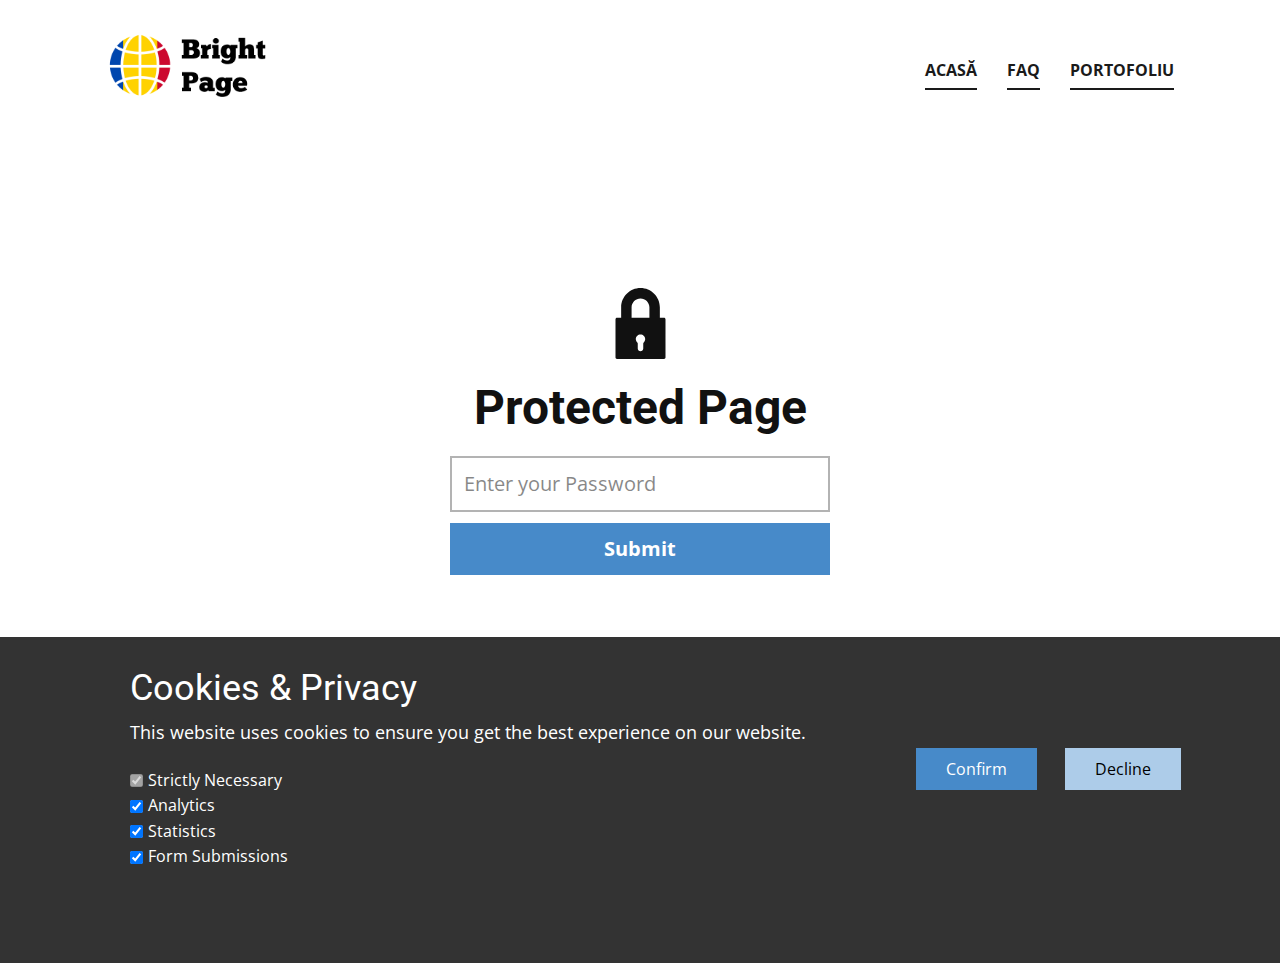
<file: admin.html>
<!DOCTYPE html>
<html style="font-size: 16px;" lang="ro-MD"><head>
    <meta name="viewport" content="width=device-width, initial-scale=1.0">
    <meta charset="utf-8">
    <meta name="keywords" content="Protected Page">
    <meta name="description" content="Să construim ceva strălucitor împreună">
    <title>Page Password Template</title>
    <link rel="stylesheet" href="nicepage.css" media="screen">
<link rel="stylesheet" href="Page-Password-Template.css" media="screen">
    <script class="u-script" type="text/javascript" src="jquery.js" defer=""></script>
    <script class="u-script" type="text/javascript" src="nicepage.js" defer=""></script>
    <meta name="generator" content="BrightPage">
    <link rel="icon" href="images/favicon1.png">
    
    
    
    <link id="u-theme-google-font" rel="stylesheet" href="https://fonts.googleapis.com/css?family=Roboto:100,100i,300,300i,400,400i,500,500i,700,700i,900,900i|Open+Sans:300,300i,400,400i,500,500i,600,600i,700,700i,800,800i">
    <script type="application/ld+json">{
		"@context": "http://schema.org",
		"@type": "Organization",
		"name": "BrightPage Moldova",
		"logo": "images/brightlogomd.png"
}</script>
    <meta name="theme-color" content="#478ac9">
    <meta property="og:title" content="Page Password Template">
    <meta property="og:description" content="Să construim ceva strălucitor împreună">
    <meta property="og:type" content="website">
  <script>
    function gdprConfirmed() {
        return document.cookie.split(';').filter(function(item) {
            var val = item.trim().split('=');
            val = decodeURIComponent(val[1] || '');
            try { val = JSON.parse(val); } catch (e) { val = {}; }
            return val && val.submissions;
        }).length;
    }
    function dynamicLoadScript() {
        var script = document.createElement('script');
        script.src = 'https://www.google.com/recaptcha/api.js?render=6LfdcwUrAAAAADLaAel361cErEihrwrxCBmiX2kJ';
        script.async = true;
        document.body.appendChild(script);
        script.onload = function() {
            let event = new CustomEvent("recaptchaLoaded");
            document.dispatchEvent(event);
        };
    }
    function showRecaptchaError(error) {
        error = error || '';
        var formError = document.querySelector('.u-form-send-error');

        if (formError) {
            formError.innerText = 'Site Owner Error: ' + error.replace(/:[\s\S]*/, '');
            formError.style.display = 'block';
        }

        console.error('Error in grecaptcha: ', error);
    }
    document.addEventListener('DOMContentLoaded', function () {
        var confirmButton = document.querySelector('.u-cookies-consent .u-button-confirm');
        if (confirmButton) {
            confirmButton.onclick = dynamicLoadScript;
        }
    });
    </script>
    <script>
        document.addEventListener("DOMContentLoaded", function(){
            if (!gdprConfirmed()) {
                return;
            }
            dynamicLoadScript();
        });
    </script>
    <script>
        document.addEventListener("recaptchaLoaded", function() {
            if (!gdprConfirmed()) {
                return;
            }

            (function (grecaptcha, sitekey, actions) {
                var recaptcha = {
                    execute: function (action, submitFormCb) {
                        if (typeof grecaptcha === 'undefined' || typeof grecaptcha.execute !== 'function') {
                            showRecaptchaError('reCAPTCHA script failed to load.');
                            return;
                        }

                        grecaptcha.execute(sitekey, {action: action}).then((token) => {
                            if (!token) {
                                throw new Error('Empty token received from reCAPTCHA');
                            }

                            var forms = document.getElementsByTagName('form');

                            for (var i = 0; i < forms.length; i++) {
                                var response = forms[i].querySelector('[name="recaptchaResponse"]');

                                if (!response) {
                                    response = document.createElement('input');
                                    response.setAttribute('type', 'hidden');
                                    response.setAttribute('name', 'recaptchaResponse');
                                    forms[i].appendChild(response);
                                }

                                response.value = token;
                            }

                            submitFormCb();
                        }).catch((e) => {
                            showRecaptchaError(e.message);
                        });
                    },

                    executeContact: function (submitFormCb) {
                        recaptcha.execute(actions['contact'], submitFormCb);
                    }
                };

                window.recaptchaObject = recaptcha;
            })(
                grecaptcha,
                
                '6LfdcwUrAAAAADLaAel361cErEihrwrxCBmiX2kJ',
                {'contact': 'contact'}
            );
        });
    </script>
<meta data-intl-tel-input-cdn-path="intlTelInput/"><style id="password-redirect-style">body * { display: none; }</style></head>
  <body data-home-page="admin.html" data-salt="36ea" data-salted-password="7437a55135a949406b831c44bc87c377f3a1d6f1ed1d2b9ac9c5f4c18b556a6d" data-path-to-root="./" data-include-products="false" class="u-body u-xl-mode" data-lang="ro"><header class="u-clearfix u-header u-header" id="header"><div class="u-clearfix u-sheet u-sheet-1">
        <a href="index" class="u-image u-logo u-image-1" data-image-width="1000" data-image-height="500">
          <img src="images/brightlogomd.png" class="u-logo-image u-logo-image-1" alt="BrightPage">
        </a>
        <nav class="u-menu u-menu-one-level u-offcanvas u-menu-1">
          <div class="menu-collapse" style="font-size: 1rem; letter-spacing: 0px; font-weight: 700; text-transform: uppercase;">
            <a class="u-button-style u-custom-active-border-color u-custom-border u-custom-border-color u-custom-borders u-custom-hover-border-color u-custom-left-right-menu-spacing u-custom-padding-bottom u-custom-text-color u-custom-text-decoration u-custom-text-hover-color u-custom-top-bottom-menu-spacing u-hamburger-link u-nav-link u-text-active-palette-1-base u-text-hover-palette-2-base" href="#">
              <svg class="u-svg-link" viewBox="0 0 24 24"><use xlink:href="#menu-hamburger"></use></svg>
              <svg class="u-svg-content" version="1.1" id="menu-hamburger" viewBox="0 0 16 16" x="0px" y="0px" xmlns:xlink="http://www.w3.org/1999/xlink" xmlns="http://www.w3.org/2000/svg"><g><rect y="1" width="16" height="2"></rect><rect y="7" width="16" height="2"></rect><rect y="13" width="16" height="2"></rect>
</g></svg>
            </a>
          </div>
          <div class="u-custom-menu u-nav-container">
            <ul class="u-nav u-spacing-30 u-unstyled u-nav-1"><li class="u-nav-item"><a class="u-border-2 u-border-active-palette-1-base u-border-grey-90 u-border-hover-palette-1-base u-border-no-left u-border-no-right u-border-no-top u-button-style u-nav-link u-text-active-palette-1-base u-text-grey-90 u-text-hover-palette-1-base" href="index" style="padding: 10px 0px;">Acasă</a>
</li><li class="u-nav-item"><a class="u-border-2 u-border-active-palette-1-base u-border-grey-90 u-border-hover-palette-1-base u-border-no-left u-border-no-right u-border-no-top u-button-style u-nav-link u-text-active-palette-1-base u-text-grey-90 u-text-hover-palette-1-base" href="FAQ" style="padding: 10px 0px;">FAQ</a>
</li><li class="u-nav-item"><a class="u-border-2 u-border-active-palette-1-base u-border-grey-90 u-border-hover-palette-1-base u-border-no-left u-border-no-right u-border-no-top u-button-style u-nav-link u-text-active-palette-1-base u-text-grey-90 u-text-hover-palette-1-base" href="Portfolio" style="padding: 10px 0px;">Portofoliu</a>
</li></ul>
          </div>
          <div class="u-custom-menu u-nav-container-collapse">
            <div class="u-black u-container-style u-inner-container-layout u-opacity u-opacity-95 u-sidenav">
              <div class="u-inner-container-layout u-sidenav-overflow">
                <div class="u-menu-close"></div>
                <ul class="u-align-center u-nav u-popupmenu-items u-unstyled u-nav-2"><li class="u-nav-item"><a class="u-button-style u-nav-link" href="index">Acasă</a>
</li><li class="u-nav-item"><a class="u-button-style u-nav-link" href="FAQ">FAQ</a>
</li><li class="u-nav-item"><a class="u-button-style u-nav-link" href="Portfolio">Portofoliu</a>
</li></ul>
              </div>
            </div>
            <div class="u-black u-menu-overlay u-opacity u-opacity-70"></div>
          </div>
        </nav>
      </div></header>
    <section class="u-align-center u-clearfix u-section-1" id="block-1">
      <div class="u-align-left u-clearfix u-sheet u-valign-middle u-sheet-1">
        <span class="u-icon u-icon-1"><svg class="u-svg-link" preserveAspectRatio="xMidYMin slice" viewBox="0 0 96.668 96.668" style=""><use xlink:href="#svg-b1b1"></use></svg><svg xmlns="http://www.w3.org/2000/svg" xmlns:xlink="http://www.w3.org/1999/xlink" version="1.1" xml:space="preserve" class="u-svg-content" viewBox="0 0 96.668 96.668" x="0px" y="0px" id="svg-b1b1" style="enable-background:new 0 0 96.668 96.668;"><g><path d="M80.372,40.605h-5.7V26.338C74.672,11.815,62.856,0,48.334,0C33.811,0,21.996,11.815,21.996,26.338v14.267h-5.7
		c-1.104,0-2,0.896-2,2v52.063c0,1.104,0.896,2,2,2h64.076c1.104,0,2-0.896,2-2V42.605C82.372,41.5,81.478,40.605,80.372,40.605z
		 M43.958,74.2c-1.302-1.218-2.02-2.871-2.02-4.656c0-3.526,2.869-6.396,6.396-6.396c3.526,0,6.396,2.869,6.396,6.396
		c0,1.785-0.717,3.438-2.02,4.656c-0.404,0.378-0.634,0.907-0.634,1.461v6.782c0,2.063-1.679,3.742-3.743,3.742
		c-2.064,0-3.743-1.679-3.743-3.742v-6.782C44.591,75.107,44.362,74.578,43.958,74.2z M48.334,14.197
		c6.694,0,12.14,5.446,12.14,12.141v14.267h-24.28V26.338C36.194,19.644,41.64,14.197,48.334,14.197z"></path>
</g></svg></span>
        <h2 class="u-text u-text-default u-text-1">Protected Page</h2><!--password_form-->
        <div class="u-form u-password-control u-form-1"><!--password_form_inner-->
          <form action="#" method="post" class="u-clearfix u-form-custom-backend u-form-spacing-10 u-form-vertical u-inner-form" source="custom" name="form" style="padding: 10px;">
            <div class="u-align-center u-form-group u-form-password">
              <label for="password-4c82" class="u-form-control-hidden u-label"></label><!--password_form_input-->
              <input type="password" placeholder="Enter your Password" id="password-4c82" name="password" class="u-border-2 u-input u-input-rectangle u-none u-input-1" autofocus="autofocus" required=""><!--/password_form_input-->
            </div><!--password_form_submit-->
            <div class="u-align-left u-form-group u-form-submit">
              <a href="#" class="u-active-palette-1-light-1 u-border-2 u-border-active-palette-1-light-1 u-border-hover-palette-1-light-1 u-border-palette-1-base u-btn u-btn-submit u-button-style u-hover-palette-1-light-1 u-palette-1-base u-btn-1">Submit</a>
              <input type="submit" value="submit" class="u-form-control-hidden">
              <div class="u-form-send-error u-form-send-message">Password is incorrect</div>
            </div><!--/password_form_submit-->
            <input type="hidden" value="" name="recaptchaResponse">
          </form><!--/password_form_inner-->
        </div><!--/password_form-->
      </div>
    </section>
    
    
    
    <footer class="u-align-center u-clearfix u-container-align-center u-footer u-grey-80 u-footer" id="footer"><div class="u-clearfix u-sheet u-valign-middle-xs u-sheet-1">
        <p class="u-text u-text-1">Contact:&nbsp;<a href="mailto:lenailin22@gmail.com" class="u-active-none u-border-none u-btn u-button-link u-button-style u-hover-none u-none u-text-palette-1-base u-btn-1">lenailin22@gmail.com</a>
        </p>
        <p class="u-small-text u-text u-text-variant u-text-2">©2025, Brig​htPage​ Moldova</p>
        <p class="u-text u-text-3">
          <a class="u-active-none u-border-none u-btn u-button-link u-button-style u-hover-none u-none u-text-palette-1-base u-btn-2" href="index" title="Home">Acasa</a>
        </p>
        <p class="u-text u-text-4">
          <a class="u-active-none u-border-none u-btn u-button-link u-button-style u-hover-none u-none u-text-palette-1-base u-btn-3" href="Portfolio" title="Portfolio">Portfolio</a>
        </p>
        <p class="u-text u-text-5">
          <a class="u-active-none u-border-none u-btn u-button-link u-button-style u-hover-none u-none u-text-palette-1-base u-btn-4" href="index" title="Home"> Comanda un site</a>
        </p>
        <h4 class="u-text u-text-6">
          <a href="Contract" class="u-active-none u-border-none u-btn u-button-link u-button-style u-hover-none u-none u-text-palette-1-base u-btn-5">Contractul SIte</a>
        </h4>
        <div class="u-hidden u-language u-language-content-icon u-language-layout-icons u-spacing-10 u-language-1">
          <a class="u-language-top-url u-language-url" data-lang-text="English" href="./" data-language="en">
            <span class="u-icon u-language-en u-language-icon u-icon-1"><svg xmlns="http://www.w3.org/2000/svg" xmlns:xlink="http://www.w3.org/1999/xlink" version="1.1" xml:space="preserve" class="u-svg-content" viewBox="0 0 112 112" x="0px" y="0px" style="width: 1em; height: 1em;"><rect y="16" fill="#19237F" width="112" height="80"></rect><path fill="#EDEDED" d="M47.8,16h3.5v33.7H0v-4.8h27.5L0,25.9v-3.8l33.2,22.8h7.7L0,16.8V16h8.8l39,26.9V16z M75,44.9h-7.7L109.4,16
	h-5.1L65.1,42.9V16h-3.4v33.7H112v-4.8H85.4L112,26.6v-7L75,44.9z M61.7,96h3.4V70.7l37,25.3h9.9v-0.8L73.2,68.7H81l31,21.2v-3.1
	L85.4,68.7H112v-4.8H61.7V96z M0,68.7h27.5L0,87.7v7.8l39.1-26.8h7.8L7.1,96H11l36.8-25.3V96h3.5V63.9H0V68.7z"></path><path fill="#BD0034" d="M112,16v3.6L75,44.9h-7.7L109.4,16H112z M73.2,68.7L112,95.2v-5.3L81,68.7H73.2z M40.9,44.9L0,16.8v5.3
	l33.2,22.8C33.2,44.9,40.9,44.9,40.9,44.9z M39.1,68.7L0,95.5V96h7.1l39.8-27.3H39.1z M61.7,16H51.3v33.7H0v14.2h51.3V96h10.4V63.9
	H112V49.7H61.7V16z"></path></svg></span>
          </a>
        </div>
        <p class="u-hidden u-text u-text-7"> Tags: "Bright Page – профессиональное веб-агентство, создающее современные и эффективные сайты для вашего бизнеса. Мы предлагаем дизайн, разработку и SEO-оптимизацию для максимального результата. Bright Page – your trusted web agency specializing in sleek, high-performance websites. We deliver custom design, development, and SEO solutions to boost your online presence and drive growth."<br>веб-агентство, создание сайтов, дизайн сайтов, SEO-продвижение, разработка сайтов, digital-маркетинг, веб-студия, интернет-маркетинг, лендинг, корпоративный сайт | web agency, website design, custom web development, SEO services, digital marketing, responsive websites, e-commerce solutions, landing pages, business growth<br>
        </p>
      </div></footer><section class="u-align-center u-clearfix u-container-align-center u-cookies-consent u-grey-80 u-cookies-consent" id="gdpr">
      <div class="u-clearfix u-sheet u-valign-middle u-sheet-1">
        <div class="data-layout-selected u-clearfix u-expanded-width u-layout-wrap u-layout-wrap-1">
          <div class="u-gutter-0 u-layout">
            <div class="u-layout-row">
              <div class="u-container-style u-layout-cell u-left-cell u-size-43 u-layout-cell-1">
                <div class="u-container-layout u-container-layout-1">
                  <h3 class="u-text u-text-default u-text-1">Cookies &amp; Privacy</h3>
                  <p class="u-text u-text-default u-text-2">This website uses cookies to ensure you get the best experience on our website.</p>
                  <div class="custom-expanded u-cookie-preferences u-cookie-preferences-1">
                    <label class="u-form-control-hidden u-label"></label>
                    <div class="u-form-checkbox-group-wrapper">
                      <div class="u-input-row">
                        <input id="field-cookie-necessary" disabled="" type="checkbox" name="cookie-preferences" value="necessary" class="u-field-input" checked="checked">
                        <label class="u-field-label" for="field-cookie-necessary">Strictly Necessary</label>
                      </div>
                      <div class="u-input-row">
                        <input id="field-cookie-analytics" checked="checked" type="checkbox" name="cookie-preferences" value="analytics" class="u-field-input">
                        <label class="u-field-label" for="field-cookie-analytics">Analytics</label>
                      </div>
                      <div class="u-input-row">
                        <input id="field-cookie-statistics" checked="checked" type="checkbox" name="cookie-preferences" value="statistics" class="u-field-input">
                        <label class="u-field-label" for="field-cookie-statistics">Statistics</label>
                      </div>
                      <div class="u-input-row">
                        <input id="field-cookie-form-submissions" checked="checked" type="checkbox" name="cookie-preferences" value="submissions" class="u-field-input">
                        <label class="u-field-label" for="field-cookie-form-submissions">Form Submissions</label>
                      </div>
                    </div>
                  </div>
                </div>
              </div>
              <div class="u-align-left u-container-align-left u-container-style u-layout-cell u-right-cell u-size-17 u-layout-cell-2">
                <div class="u-container-layout u-container-layout-2">
                  <a href="" class="u-btn u-button-decline u-button-style u-btn-1">Decline</a>
                  <a href="###" class="u-btn u-button-confirm u-button-style u-palette-1-base u-btn-2">Confirm</a>
                </div>
              </div>
            </div>
          </div>
        </div>
      </div>
    <style> .u-cookies-consent {
  background-image: none;
}

.u-cookies-consent .u-sheet-1 {
  min-height: 263px;
}

.u-cookies-consent .u-layout-wrap-1 {
  margin-top: 30px;
  margin-bottom: 30px;
}

.u-cookies-consent .u-layout-cell-1 {
  min-height: 203px;
}

.u-cookies-consent .u-container-layout-1 {
  padding: 0 60px;
}

.u-cookies-consent .u-text-1 {
  margin-top: 0;
  margin-right: 20px;
  margin-bottom: 0;
}

.u-cookies-consent .u-text-2 {
  margin: 8px 20px 0 0;
}

.u-cookies-consent .u-cookie-preferences-1 {
  width: 697px;
  margin: 21px 0 0;
}

.u-cookies-consent .u-layout-cell-2 {
  min-height: 203px;
}

.u-cookies-consent .u-container-layout-2 {
  padding: 30px 29px;
}

.u-cookies-consent .u-btn-1 {
  margin: 51px 0 0 auto;
}

.u-cookies-consent .u-btn-2 {
  margin: -42px auto 0 0;
}

@media (max-width: 1399px) {
  .u-cookies-consent .u-btn-1 {
    margin-right: 0;
  }
}

@media (max-width: 1199px) {
  .u-cookies-consent .u-sheet-1 {
    min-height: 131px;
  }

  .u-cookies-consent .u-layout-cell-1 {
    min-height: 167px;
  }

  .u-cookies-consent .u-text-1 {
    margin-right: 0;
  }

  .u-cookies-consent .u-text-2 {
    margin-right: 0;
  }

  .u-cookies-consent .u-cookie-preferences-1 {
    width: 554px;
  }

  .u-cookies-consent .u-layout-cell-2 {
    min-height: 167px;
  }

  .u-cookies-consent .u-btn-2 {
    margin-top: -42px;
    margin-left: 0;
  }
}

@media (max-width: 991px) {
  .u-cookies-consent .u-sheet-1 {
    min-height: 106px;
  }

  .u-cookies-consent .u-layout-cell-1 {
    min-height: 100px;
  }

  .u-cookies-consent .u-container-layout-1 {
    padding-left: 30px;
    padding-right: 30px;
  }

  .u-cookies-consent .u-cookie-preferences-1 {
    width: 456px;
  }

  .u-cookies-consent .u-layout-cell-2 {
    min-height: 100px;
  }
}

@media (max-width: 767px) {
  .u-cookies-consent .u-sheet-1 {
    min-height: 225px;
  }

  .u-cookies-consent .u-container-layout-1 {
    padding-left: 10px;
    padding-right: 10px;
    padding-bottom: 20px;
  }

  .u-cookies-consent .u-container-layout-2 {
    padding: 10px;
  }
}

@media (max-width: 575px) {
  .u-cookies-consent .u-sheet-1 {
    min-height: 121px;
  }

  .u-cookies-consent .u-cookie-preferences-1 {
    width: 320px;
  }
}</style></section>
  
</body></html>
</file>
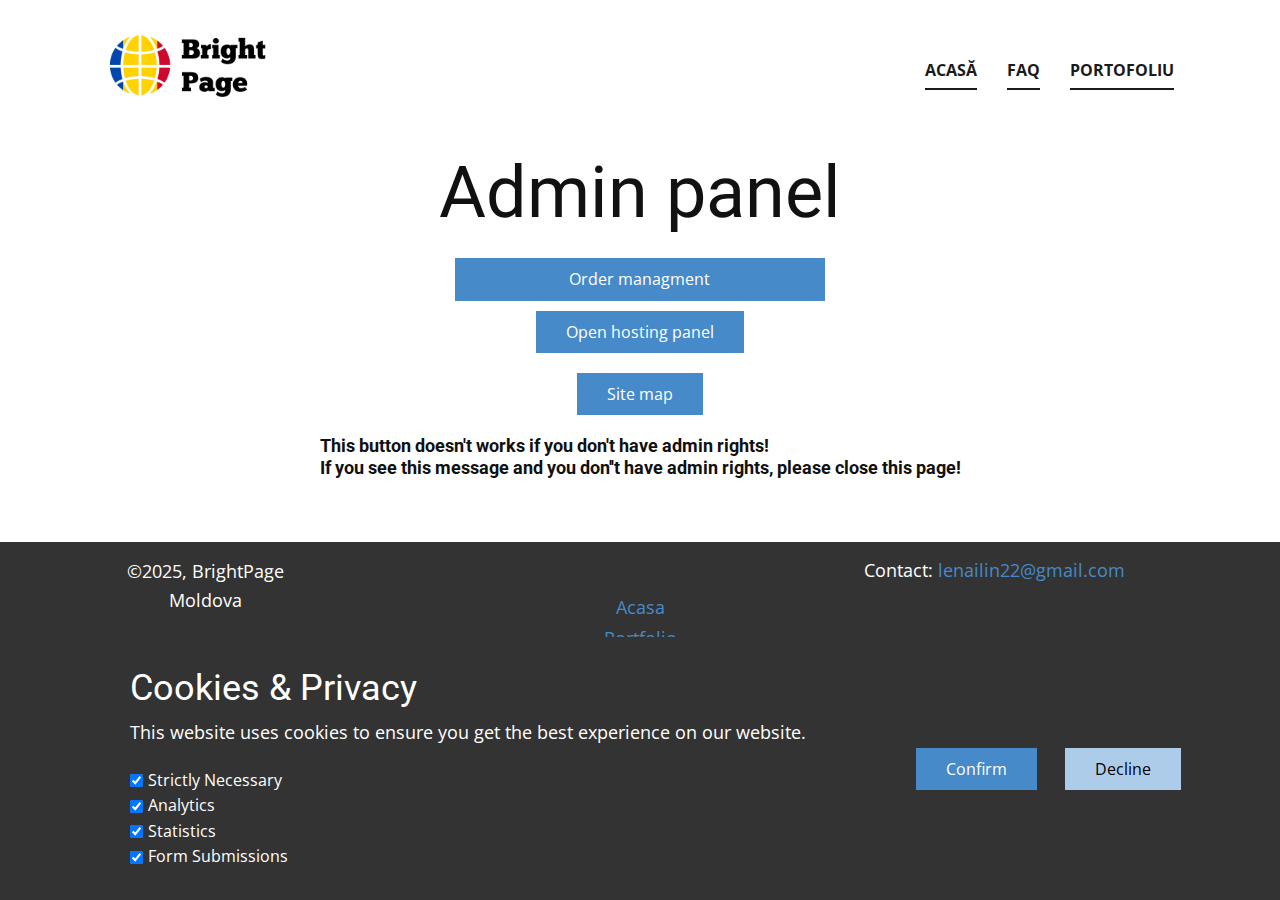
<file: admin_e8cd1e97edfcad1cebf57edff1ddeb598e8bb8658e6c21d13be7af40ff4f7726.html>
<!DOCTYPE html>
<html style="font-size: 16px;" lang="ro-MD"><head>
    <meta name="viewport" content="width=device-width, initial-scale=1.0">
    <meta charset="utf-8">
    <meta name="keywords" content="Design site
Site-uri web accesibile
Site-uri web pentru afaceri mici
Dezvoltare web personalizată
Design profesional de site web
Web Design responsive
Dezvoltare rapidă a site-ului web
Creator de site-uri ușor
Site-uri web de portofoliu
Site-uri de comerț electronic
Agentie de realizare a site-urilor
face site-uri în SUA
realizarea site-ului
marketing seo
creare de site-uri și marketing seo">
    <meta name="description" content="​​Let’s Build Something Bright Together">
    <title>admin</title>
    <link rel="stylesheet" href="nicepage.css" media="screen">
<link rel="stylesheet" href="admin.css" media="screen">
    <script class="u-script" type="text/javascript" src="jquery.js" defer=""></script>
    <script class="u-script" type="text/javascript" src="nicepage.js" defer=""></script>
    <meta name="generator" content="BrightPage">
    <link rel="icon" href="images/favicon1.png">
    
    
    
    <link id="u-theme-google-font" rel="stylesheet" href="https://fonts.googleapis.com/css?family=Roboto:100,100i,300,300i,400,400i,500,500i,700,700i,900,900i|Open+Sans:300,300i,400,400i,500,500i,600,600i,700,700i,800,800i">
    <script type="application/ld+json">{
		"@context": "http://schema.org",
		"@type": "Organization",
		"name": "BrightPage Moldova",
		"logo": "images/brightlogomd.png"
}</script>
    <meta name="theme-color" content="#478ac9">
    <meta property="og:title" content="admin">
    <meta property="og:description" content="​​Let’s Build Something Bright Together">
    <meta property="og:type" content="website">
  <meta data-intl-tel-input-cdn-path="intlTelInput/"></head>
  <body data-path-to-root="./" data-include-products="false" class="u-body u-xxl-mode" data-lang="ro"><header class="u-clearfix u-header u-header" id="header"><div class="u-clearfix u-sheet u-sheet-1">
        <a href="index" class="u-image u-logo u-image-1" data-image-width="1000" data-image-height="500">
          <img src="images/brightlogomd.png" class="u-logo-image u-logo-image-1" alt="BrightPage">
        </a>
        <nav class="u-menu u-menu-one-level u-offcanvas u-menu-1">
          <div class="menu-collapse" style="font-size: 1rem; letter-spacing: 0px; font-weight: 700; text-transform: uppercase;">
            <a class="u-button-style u-custom-active-border-color u-custom-border u-custom-border-color u-custom-borders u-custom-hover-border-color u-custom-left-right-menu-spacing u-custom-padding-bottom u-custom-text-color u-custom-text-decoration u-custom-text-hover-color u-custom-top-bottom-menu-spacing u-hamburger-link u-nav-link u-text-active-palette-1-base u-text-hover-palette-2-base" href="#">
              <svg class="u-svg-link" viewBox="0 0 24 24"><use xlink:href="#menu-hamburger"></use></svg>
              <svg class="u-svg-content" version="1.1" id="menu-hamburger" viewBox="0 0 16 16" x="0px" y="0px" xmlns:xlink="http://www.w3.org/1999/xlink" xmlns="http://www.w3.org/2000/svg"><g><rect y="1" width="16" height="2"></rect><rect y="7" width="16" height="2"></rect><rect y="13" width="16" height="2"></rect>
</g></svg>
            </a>
          </div>
          <div class="u-custom-menu u-nav-container">
            <ul class="u-nav u-spacing-30 u-unstyled u-nav-1"><li class="u-nav-item"><a class="u-border-2 u-border-active-palette-1-base u-border-grey-90 u-border-hover-palette-1-base u-border-no-left u-border-no-right u-border-no-top u-button-style u-nav-link u-text-active-palette-1-base u-text-grey-90 u-text-hover-palette-1-base" href="index" style="padding: 10px 0px;">Acasă</a>
</li><li class="u-nav-item"><a class="u-border-2 u-border-active-palette-1-base u-border-grey-90 u-border-hover-palette-1-base u-border-no-left u-border-no-right u-border-no-top u-button-style u-nav-link u-text-active-palette-1-base u-text-grey-90 u-text-hover-palette-1-base" href="FAQ" style="padding: 10px 0px;">FAQ</a>
</li><li class="u-nav-item"><a class="u-border-2 u-border-active-palette-1-base u-border-grey-90 u-border-hover-palette-1-base u-border-no-left u-border-no-right u-border-no-top u-button-style u-nav-link u-text-active-palette-1-base u-text-grey-90 u-text-hover-palette-1-base" href="Portfolio" style="padding: 10px 0px;">Portofoliu</a>
</li></ul>
          </div>
          <div class="u-custom-menu u-nav-container-collapse">
            <div class="u-black u-container-style u-inner-container-layout u-opacity u-opacity-95 u-sidenav">
              <div class="u-inner-container-layout u-sidenav-overflow">
                <div class="u-menu-close"></div>
                <ul class="u-align-center u-nav u-popupmenu-items u-unstyled u-nav-2"><li class="u-nav-item"><a class="u-button-style u-nav-link" href="index">Acasă</a>
</li><li class="u-nav-item"><a class="u-button-style u-nav-link" href="FAQ">FAQ</a>
</li><li class="u-nav-item"><a class="u-button-style u-nav-link" href="Portfolio">Portofoliu</a>
</li></ul>
              </div>
            </div>
            <div class="u-black u-menu-overlay u-opacity u-opacity-70"></div>
          </div>
        </nav>
      </div></header>
    <section class="u-clearfix u-section-1" id="block-1">
      <div class="u-clearfix u-sheet u-sheet-1">
        <h1 class="u-text u-text-default u-text-1">Admin panel </h1>
        <a href="https://docs.google.com/spreadsheets/d/12gpvFkwlBsfKnmBtL5sB4Ll1OFDUPpsFZaKRpKL37LA/edit?gid=0#gid=0" class="u-btn u-button-style u-btn-1" title="Order manager" target="_blank">Order managment </a>
        <a href="https://github.com/leoniailin/BrightPage" class="u-btn u-button-style u-btn-2" title="hosting">Open hosting panel </a>
        <a href="brightpage.site/sitemap.xml" class="u-btn u-button-style u-btn-3" title="map" target="_blank">Site map </a>
        <h6 class="u-text u-text-default u-text-2">This button doesn't works if you don't have admin rights!<br>If you see this message and you don''t have admin rights, please close this page!
        </h6>
      </div>
    </section>
    
    
    
    <footer class="u-align-center u-clearfix u-container-align-center u-footer u-grey-80 u-footer" id="footer"><div class="u-clearfix u-sheet u-valign-middle-xs u-sheet-1">
        <p class="u-text u-text-1">Contact:&nbsp;<a href="mailto:lenailin22@gmail.com" class="u-active-none u-border-none u-btn u-button-link u-button-style u-hover-none u-none u-text-palette-1-base u-block-control u-btn-1">lenailin22@gmail.com</a>
        </p>
        <p class="u-small-text u-text u-text-variant u-text-2">©2025, Brig​htPage​ Moldova</p>
        <p class="u-text u-text-3">
          <a class="u-active-none u-border-none u-btn u-button-link u-button-style u-hover-none u-none u-text-palette-1-base u-block-control u-btn-2" href="index" title="Home">Acasa</a>
        </p>
        <p class="u-text u-text-4">
          <a class="u-active-none u-border-none u-btn u-button-link u-button-style u-hover-none u-none u-text-palette-1-base u-block-control u-btn-3" href="Portfolio" title="Portfolio">Portfolio</a>
        </p>
        <p class="u-text u-text-5">
          <a class="u-active-none u-border-none u-btn u-button-link u-button-style u-hover-none u-none u-text-palette-1-base u-block-control u-btn-4" href="index" title="Home"> Comanda un site</a>
        </p>
        <h4 class="u-text u-text-6">
          <a href="Contract" class="u-active-none u-border-none u-btn u-button-link u-button-style u-hover-none u-none u-text-palette-1-base u-block-control u-btn-5">Contractul SIte</a>
        </h4>
        <div class="u-hidden u-language u-language-content-icon u-language-layout-icons u-spacing-10 u-language-1">
          <a class="u-language-top-url u-language-url" data-lang-text="English" href="./admin.html" data-language="en">
            <span class="u-icon u-language-en u-language-icon u-icon-1"><svg xmlns="http://www.w3.org/2000/svg" xmlns:xlink="http://www.w3.org/1999/xlink" version="1.1" xml:space="preserve" class="u-svg-content" viewBox="0 0 112 112" x="0px" y="0px" style="width: 1em; height: 1em;"><rect y="16" fill="#19237F" width="112" height="80"></rect><path fill="#EDEDED" d="M47.8,16h3.5v33.7H0v-4.8h27.5L0,25.9v-3.8l33.2,22.8h7.7L0,16.8V16h8.8l39,26.9V16z M75,44.9h-7.7L109.4,16
	h-5.1L65.1,42.9V16h-3.4v33.7H112v-4.8H85.4L112,26.6v-7L75,44.9z M61.7,96h3.4V70.7l37,25.3h9.9v-0.8L73.2,68.7H81l31,21.2v-3.1
	L85.4,68.7H112v-4.8H61.7V96z M0,68.7h27.5L0,87.7v7.8l39.1-26.8h7.8L7.1,96H11l36.8-25.3V96h3.5V63.9H0V68.7z"></path><path fill="#BD0034" d="M112,16v3.6L75,44.9h-7.7L109.4,16H112z M73.2,68.7L112,95.2v-5.3L81,68.7H73.2z M40.9,44.9L0,16.8v5.3
	l33.2,22.8C33.2,44.9,40.9,44.9,40.9,44.9z M39.1,68.7L0,95.5V96h7.1l39.8-27.3H39.1z M61.7,16H51.3v33.7H0v14.2h51.3V96h10.4V63.9
	H112V49.7H61.7V16z"></path></svg></span>
          </a>
        </div>
        <p class="u-hidden u-text u-text-7"> Tags: "Bright Page – профессиональное веб-агентство, создающее современные и эффективные сайты для вашего бизнеса. Мы предлагаем дизайн, разработку и SEO-оптимизацию для максимального результата. Bright Page – your trusted web agency specializing in sleek, high-performance websites. We deliver custom design, development, and SEO solutions to boost your online presence and drive growth."<br>веб-агентство, создание сайтов, дизайн сайтов, SEO-продвижение, разработка сайтов, digital-маркетинг, веб-студия, интернет-маркетинг, лендинг, корпоративный сайт | web agency, website design, custom web development, SEO services, digital marketing, responsive websites, e-commerce solutions, landing pages, business growth<br>
        </p>
      </div></footer><section class="u-align-center u-clearfix u-container-align-center u-cookies-consent u-grey-80 u-cookies-consent" id="gdpr">
      <div class="u-clearfix u-sheet u-valign-middle u-sheet-1">
        <div class="data-layout-selected u-clearfix u-expanded-width u-layout-wrap u-layout-wrap-1">
          <div class="u-gutter-0 u-layout">
            <div class="u-layout-row">
              <div class="u-container-style u-layout-cell u-left-cell u-size-43 u-layout-cell-1">
                <div class="u-container-layout u-container-layout-1">
                  <h3 class="u-text u-text-default u-text-1">Cookies &amp; Privacy</h3>
                  <p class="u-text u-text-default u-text-2">This website uses cookies to ensure you get the best experience on our website.</p>
                  <div class="custom-expanded u-cookie-preferences u-cookie-preferences-1">
                    <label class="u-form-control-hidden u-label"></label>
                    <div class="u-form-checkbox-group-wrapper">
                      <div class="u-input-row">
                        <input id="field-cookie-necessary" type="checkbox" name="cookie-preferences" value="necessary" class="u-field-input" checked="checked">
                        <label class="u-field-label">Strictly Necessary</label>
                      </div>
                      <div class="u-input-row">
                        <input id="field-cookie-analytics" checked="checked" type="checkbox" name="cookie-preferences" value="analytics" class="u-field-input">
                        <label class="u-field-label">Analytics</label>
                      </div>
                      <div class="u-input-row">
                        <input id="field-cookie-statistics" checked="checked" type="checkbox" name="cookie-preferences" value="statistics" class="u-field-input">
                        <label class="u-field-label">Statistics</label>
                      </div>
                      <div class="u-input-row">
                        <input id="field-cookie-form-submissions" checked="checked" type="checkbox" name="cookie-preferences" value="submissions" class="u-field-input">
                        <label class="u-field-label">Form Submissions</label>
                      </div>
                    </div>
                  </div>
                </div>
              </div>
              <div class="u-align-left u-container-align-left u-container-style u-layout-cell u-right-cell u-size-17 u-layout-cell-2">
                <div class="u-container-layout u-container-layout-2">
                  <a href="" class="u-btn u-button-decline u-button-style u-btn-1">Decline</a>
                  <a href="###" class="u-btn u-button-confirm u-button-style u-palette-1-base u-btn-2">Confirm</a>
                </div>
              </div>
            </div>
          </div>
        </div>
      </div>
    <style> .u-cookies-consent {
  background-image: none;
}

.u-cookies-consent .u-sheet-1 {
  min-height: 263px;
}

.u-cookies-consent .u-layout-wrap-1 {
  margin-top: 30px;
  margin-bottom: 30px;
}

.u-cookies-consent .u-layout-cell-1 {
  min-height: 203px;
}

.u-cookies-consent .u-container-layout-1 {
  padding: 0 60px;
}

.u-cookies-consent .u-text-1 {
  margin-top: 0;
  margin-right: 20px;
  margin-bottom: 0;
}

.u-cookies-consent .u-text-2 {
  margin: 8px 20px 0 0;
}

.u-cookies-consent .u-cookie-preferences-1 {
  width: 697px;
  margin: 21px 0 0;
}

.u-cookies-consent .u-layout-cell-2 {
  min-height: 203px;
}

.u-cookies-consent .u-container-layout-2 {
  padding: 30px 29px;
}

.u-cookies-consent .u-btn-1 {
  margin: 51px 0 0 auto;
}

.u-cookies-consent .u-btn-2 {
  margin: -42px auto 0 0;
}

@media (max-width: 1399px) {
  .u-cookies-consent .u-btn-1 {
    margin-right: 0;
  }
}

@media (max-width: 1199px) {
  .u-cookies-consent .u-sheet-1 {
    min-height: 131px;
  }

  .u-cookies-consent .u-layout-cell-1 {
    min-height: 167px;
  }

  .u-cookies-consent .u-text-1 {
    margin-right: 0;
  }

  .u-cookies-consent .u-text-2 {
    margin-right: 0;
  }

  .u-cookies-consent .u-cookie-preferences-1 {
    width: 554px;
  }

  .u-cookies-consent .u-layout-cell-2 {
    min-height: 167px;
  }

  .u-cookies-consent .u-btn-2 {
    margin-top: -42px;
    margin-left: 0;
  }
}

@media (max-width: 991px) {
  .u-cookies-consent .u-sheet-1 {
    min-height: 106px;
  }

  .u-cookies-consent .u-layout-cell-1 {
    min-height: 100px;
  }

  .u-cookies-consent .u-container-layout-1 {
    padding-left: 30px;
    padding-right: 30px;
  }

  .u-cookies-consent .u-cookie-preferences-1 {
    width: 456px;
  }

  .u-cookies-consent .u-layout-cell-2 {
    min-height: 100px;
  }
}

@media (max-width: 767px) {
  .u-cookies-consent .u-sheet-1 {
    min-height: 225px;
  }

  .u-cookies-consent .u-container-layout-1 {
    padding-left: 10px;
    padding-right: 10px;
    padding-bottom: 20px;
  }

  .u-cookies-consent .u-container-layout-2 {
    padding: 10px;
  }
}

@media (max-width: 575px) {
  .u-cookies-consent .u-sheet-1 {
    min-height: 121px;
  }

  .u-cookies-consent .u-cookie-preferences-1 {
    width: 320px;
  }
}</style></section>
  
</body></html>
</file>
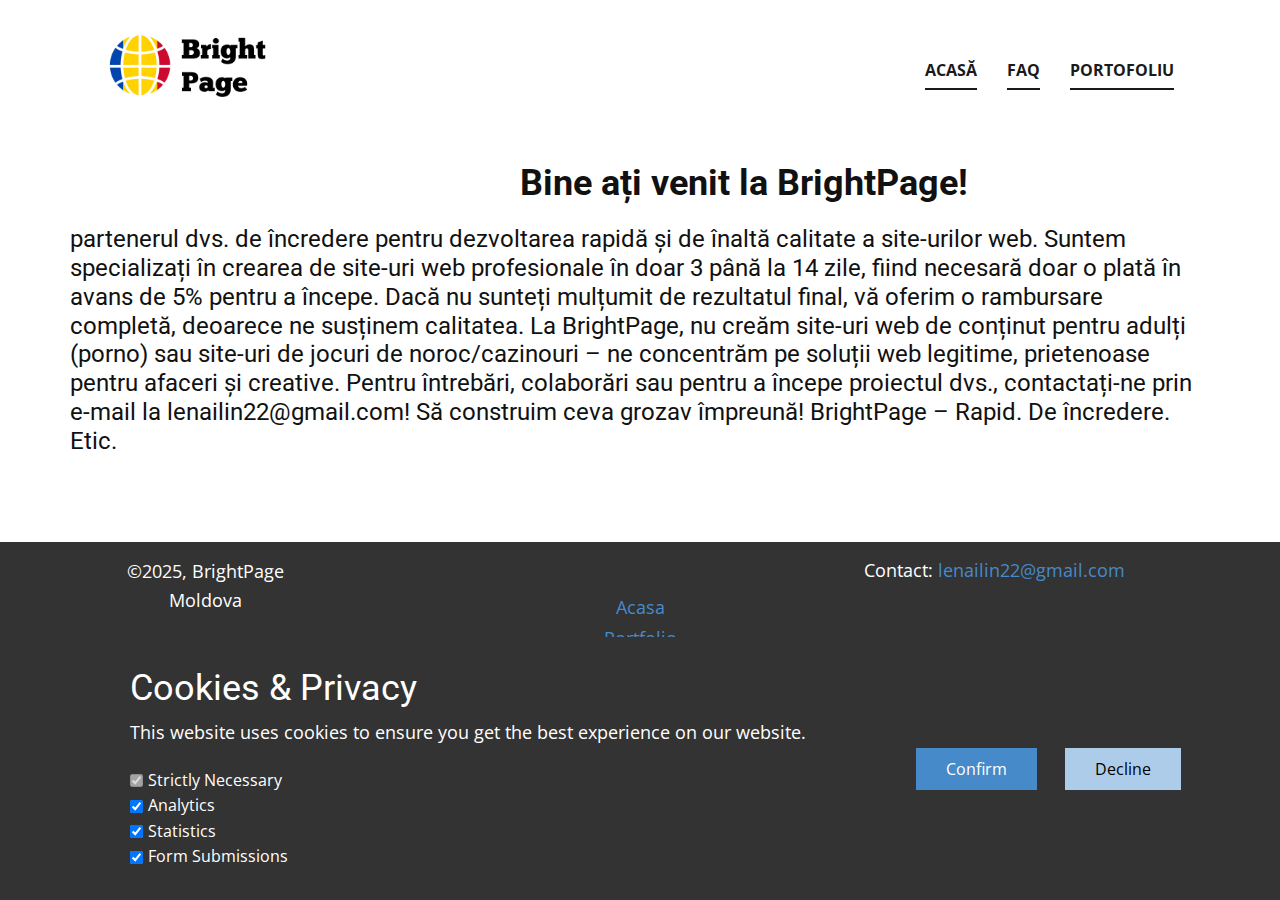
<file: Contract.html>
<!DOCTYPE html>
<html style="font-size: 16px;" lang="ro-MD"><head>
    <meta name="viewport" content="width=device-width, initial-scale=1.0">
    <meta charset="utf-8">
    <meta name="keywords" content="Design site
Site-uri web accesibile
Site-uri web pentru afaceri mici
Dezvoltare web personalizată
Design profesional de site web
Web Design responsive
Dezvoltare rapidă a site-ului web
Creator de site-uri ușor
Site-uri web de portofoliu
Site-uri de comerț electronic
Agentie de realizare a site-urilor
face site-uri în SUA
realizarea site-ului
marketing seo
creare de site-uri și marketing seo">
    <meta name="description" content="​​Let’s Build Something Bright Together">
    <title>Contract</title>
    <link rel="stylesheet" href="nicepage.css" media="screen">
<link rel="stylesheet" href="Contract.css" media="screen">
    <script class="u-script" type="text/javascript" src="jquery.js" defer=""></script>
    <script class="u-script" type="text/javascript" src="nicepage.js" defer=""></script>
    <meta name="generator" content="BrightPage">
    <link rel="icon" href="images/favicon1.png">
    
    
    
    <link id="u-theme-google-font" rel="stylesheet" href="https://fonts.googleapis.com/css?family=Roboto:100,100i,300,300i,400,400i,500,500i,700,700i,900,900i|Open+Sans:300,300i,400,400i,500,500i,600,600i,700,700i,800,800i">
    <script type="application/ld+json">{
		"@context": "http://schema.org",
		"@type": "Organization",
		"name": "BrightPage Moldova",
		"logo": "images/brightlogomd.png"
}</script>
    <meta name="theme-color" content="#478ac9">
    <meta property="og:title" content="Contract">
    <meta property="og:description" content="​​Let’s Build Something Bright Together">
    <meta property="og:type" content="website">
  <meta data-intl-tel-input-cdn-path="intlTelInput/"></head>
  <body data-path-to-root="./" data-include-products="false" class="u-body u-xxl-mode" data-lang="ro"><header class="u-clearfix u-header u-header" id="header"><div class="u-clearfix u-sheet u-sheet-1">
        <a href="index" class="u-image u-logo u-image-1" data-image-width="1000" data-image-height="500">
          <img src="images/brightlogomd.png" class="u-logo-image u-logo-image-1" alt="BrightPage">
        </a>
        <nav class="u-menu u-menu-one-level u-offcanvas u-menu-1">
          <div class="menu-collapse" style="font-size: 1rem; letter-spacing: 0px; font-weight: 700; text-transform: uppercase;">
            <a class="u-button-style u-custom-active-border-color u-custom-border u-custom-border-color u-custom-borders u-custom-hover-border-color u-custom-left-right-menu-spacing u-custom-padding-bottom u-custom-text-color u-custom-text-decoration u-custom-text-hover-color u-custom-top-bottom-menu-spacing u-hamburger-link u-nav-link u-text-active-palette-1-base u-text-hover-palette-2-base" href="#">
              <svg class="u-svg-link" viewBox="0 0 24 24"><use xlink:href="#menu-hamburger"></use></svg>
              <svg class="u-svg-content" version="1.1" id="menu-hamburger" viewBox="0 0 16 16" x="0px" y="0px" xmlns:xlink="http://www.w3.org/1999/xlink" xmlns="http://www.w3.org/2000/svg"><g><rect y="1" width="16" height="2"></rect><rect y="7" width="16" height="2"></rect><rect y="13" width="16" height="2"></rect>
</g></svg>
            </a>
          </div>
          <div class="u-custom-menu u-nav-container">
            <ul class="u-nav u-spacing-30 u-unstyled u-nav-1"><li class="u-nav-item"><a class="u-border-2 u-border-active-palette-1-base u-border-grey-90 u-border-hover-palette-1-base u-border-no-left u-border-no-right u-border-no-top u-button-style u-nav-link u-text-active-palette-1-base u-text-grey-90 u-text-hover-palette-1-base" href="index" style="padding: 10px 0px;">Acasă</a>
</li><li class="u-nav-item"><a class="u-border-2 u-border-active-palette-1-base u-border-grey-90 u-border-hover-palette-1-base u-border-no-left u-border-no-right u-border-no-top u-button-style u-nav-link u-text-active-palette-1-base u-text-grey-90 u-text-hover-palette-1-base" href="FAQ" style="padding: 10px 0px;">FAQ</a>
</li><li class="u-nav-item"><a class="u-border-2 u-border-active-palette-1-base u-border-grey-90 u-border-hover-palette-1-base u-border-no-left u-border-no-right u-border-no-top u-button-style u-nav-link u-text-active-palette-1-base u-text-grey-90 u-text-hover-palette-1-base" href="Portfolio" style="padding: 10px 0px;">Portofoliu</a>
</li></ul>
          </div>
          <div class="u-custom-menu u-nav-container-collapse">
            <div class="u-black u-container-style u-inner-container-layout u-opacity u-opacity-95 u-sidenav">
              <div class="u-inner-container-layout u-sidenav-overflow">
                <div class="u-menu-close"></div>
                <ul class="u-align-center u-nav u-popupmenu-items u-unstyled u-nav-2"><li class="u-nav-item"><a class="u-button-style u-nav-link" href="index">Acasă</a>
</li><li class="u-nav-item"><a class="u-button-style u-nav-link" href="FAQ">FAQ</a>
</li><li class="u-nav-item"><a class="u-button-style u-nav-link" href="Portfolio">Portofoliu</a>
</li></ul>
              </div>
            </div>
            <div class="u-black u-menu-overlay u-opacity u-opacity-70"></div>
          </div>
        </nav>
      </div></header>
    <section class="u-clearfix u-section-1" id="block-5">
      <div class="u-clearfix u-sheet u-sheet-1">
        <h5 class="u-text u-text-1">
          <span style="font-weight: 700; font-size: 2.25rem;"> &nbsp; &nbsp; &nbsp; &nbsp; &nbsp; &nbsp; &nbsp; &nbsp; &nbsp; &nbsp; &nbsp; &nbsp; &nbsp; &nbsp; &nbsp; &nbsp; &nbsp; &nbsp; &nbsp; &nbsp; &nbsp; &nbsp; &nbsp; &nbsp; &nbsp; Bine ați venit la BrightPage!</span>
          <span style="font-size: 2.25rem;">
            <br>
          </span>
          <span style="font-size: 1rem;"></span>
        </h5>
        <h4 class="u-text u-text-2"> partenerul dvs. de încredere pentru dezvoltarea rapidă și de înaltă calitate a site-urilor web. Suntem specializați în crearea de site-uri web profesionale în doar 3 până la 14 zile, fiind necesară doar o plată în avans de 5% pentru a începe. Dacă nu sunteți mulțumit de rezultatul final, vă oferim o rambursare completă, deoarece ne susținem calitatea. La BrightPage, nu creăm site-uri web de conținut pentru adulți (porno) sau site-uri de jocuri de noroc/cazinouri – ne concentrăm pe soluții web legitime, prietenoase pentru afaceri și creative. Pentru întrebări, colaborări sau pentru a începe proiectul dvs., contactați-ne prin e-mail la&nbsp;​lenailin22@gmail.com!&nbsp;Să construim ceva grozav împreună! BrightPage – Rapid. De încredere. Etic.</h4>
      </div>
    </section>
    
    
    
    <footer class="u-align-center u-clearfix u-container-align-center u-footer u-grey-80 u-footer" id="footer"><div class="u-clearfix u-sheet u-valign-middle-xs u-sheet-1">
        <p class="u-text u-text-1">Contact:&nbsp;<a href="mailto:lenailin22@gmail.com" class="u-active-none u-border-none u-btn u-button-link u-button-style u-hover-none u-none u-text-palette-1-base u-btn-1">lenailin22@gmail.com</a>
        </p>
        <p class="u-small-text u-text u-text-variant u-text-2">©2025, Brig​htPage​ Moldova</p>
        <p class="u-text u-text-3">
          <a class="u-active-none u-border-none u-btn u-button-link u-button-style u-hover-none u-none u-text-palette-1-base u-btn-2" href="index" title="Home">Acasa</a>
        </p>
        <p class="u-text u-text-4">
          <a class="u-active-none u-border-none u-btn u-button-link u-button-style u-hover-none u-none u-text-palette-1-base u-btn-3" href="Portfolio" title="Portfolio">Portfolio</a>
        </p>
        <p class="u-text u-text-5">
          <a class="u-active-none u-border-none u-btn u-button-link u-button-style u-hover-none u-none u-text-palette-1-base u-btn-4" href="index" title="Home"> Comanda un site</a>
        </p>
        <h4 class="u-text u-text-6">
          <a href="Contract" class="u-active-none u-border-none u-btn u-button-link u-button-style u-hover-none u-none u-text-palette-1-base u-btn-5">Contractul SIte</a>
        </h4>
        <div class="u-hidden u-language u-language-content-icon u-language-layout-icons u-spacing-10 u-language-1">
          <a class="u-language-top-url u-language-url" data-lang-text="English" href="./Contract.html" data-language="en">
            <span class="u-icon u-language-en u-language-icon u-icon-1"><svg xmlns="http://www.w3.org/2000/svg" xmlns:xlink="http://www.w3.org/1999/xlink" version="1.1" xml:space="preserve" class="u-svg-content" viewBox="0 0 112 112" x="0px" y="0px" style="width: 1em; height: 1em;"><rect y="16" fill="#19237F" width="112" height="80"></rect><path fill="#EDEDED" d="M47.8,16h3.5v33.7H0v-4.8h27.5L0,25.9v-3.8l33.2,22.8h7.7L0,16.8V16h8.8l39,26.9V16z M75,44.9h-7.7L109.4,16
	h-5.1L65.1,42.9V16h-3.4v33.7H112v-4.8H85.4L112,26.6v-7L75,44.9z M61.7,96h3.4V70.7l37,25.3h9.9v-0.8L73.2,68.7H81l31,21.2v-3.1
	L85.4,68.7H112v-4.8H61.7V96z M0,68.7h27.5L0,87.7v7.8l39.1-26.8h7.8L7.1,96H11l36.8-25.3V96h3.5V63.9H0V68.7z"></path><path fill="#BD0034" d="M112,16v3.6L75,44.9h-7.7L109.4,16H112z M73.2,68.7L112,95.2v-5.3L81,68.7H73.2z M40.9,44.9L0,16.8v5.3
	l33.2,22.8C33.2,44.9,40.9,44.9,40.9,44.9z M39.1,68.7L0,95.5V96h7.1l39.8-27.3H39.1z M61.7,16H51.3v33.7H0v14.2h51.3V96h10.4V63.9
	H112V49.7H61.7V16z"></path></svg></span>
          </a>
        </div>
        <p class="u-hidden u-text u-text-7"> Tags: "Bright Page – профессиональное веб-агентство, создающее современные и эффективные сайты для вашего бизнеса. Мы предлагаем дизайн, разработку и SEO-оптимизацию для максимального результата. Bright Page – your trusted web agency specializing in sleek, high-performance websites. We deliver custom design, development, and SEO solutions to boost your online presence and drive growth."<br>веб-агентство, создание сайтов, дизайн сайтов, SEO-продвижение, разработка сайтов, digital-маркетинг, веб-студия, интернет-маркетинг, лендинг, корпоративный сайт | web agency, website design, custom web development, SEO services, digital marketing, responsive websites, e-commerce solutions, landing pages, business growth<br>
        </p>
      </div></footer><section class="u-align-center u-clearfix u-container-align-center u-cookies-consent u-grey-80 u-cookies-consent" id="gdpr">
      <div class="u-clearfix u-sheet u-valign-middle u-sheet-1">
        <div class="data-layout-selected u-clearfix u-expanded-width u-layout-wrap u-layout-wrap-1">
          <div class="u-gutter-0 u-layout">
            <div class="u-layout-row">
              <div class="u-container-style u-layout-cell u-left-cell u-size-43 u-layout-cell-1">
                <div class="u-container-layout u-container-layout-1">
                  <h3 class="u-text u-text-default u-text-1">Cookies &amp; Privacy</h3>
                  <p class="u-text u-text-default u-text-2">This website uses cookies to ensure you get the best experience on our website.</p>
                  <div class="custom-expanded u-cookie-preferences u-cookie-preferences-1">
                    <label class="u-form-control-hidden u-label"></label>
                    <div class="u-form-checkbox-group-wrapper">
                      <div class="u-input-row">
                        <input id="field-cookie-necessary" disabled="" type="checkbox" name="cookie-preferences" value="necessary" class="u-field-input" checked="checked">
                        <label class="u-field-label" for="field-cookie-necessary">Strictly Necessary</label>
                      </div>
                      <div class="u-input-row">
                        <input id="field-cookie-analytics" checked="checked" type="checkbox" name="cookie-preferences" value="analytics" class="u-field-input">
                        <label class="u-field-label" for="field-cookie-analytics">Analytics</label>
                      </div>
                      <div class="u-input-row">
                        <input id="field-cookie-statistics" checked="checked" type="checkbox" name="cookie-preferences" value="statistics" class="u-field-input">
                        <label class="u-field-label" for="field-cookie-statistics">Statistics</label>
                      </div>
                      <div class="u-input-row">
                        <input id="field-cookie-form-submissions" checked="checked" type="checkbox" name="cookie-preferences" value="submissions" class="u-field-input">
                        <label class="u-field-label" for="field-cookie-form-submissions">Form Submissions</label>
                      </div>
                    </div>
                  </div>
                </div>
              </div>
              <div class="u-align-left u-container-align-left u-container-style u-layout-cell u-right-cell u-size-17 u-layout-cell-2">
                <div class="u-container-layout u-container-layout-2">
                  <a href="" class="u-btn u-button-decline u-button-style u-btn-1">Decline</a>
                  <a href="###" class="u-btn u-button-confirm u-button-style u-palette-1-base u-btn-2">Confirm</a>
                </div>
              </div>
            </div>
          </div>
        </div>
      </div>
    <style> .u-cookies-consent {
  background-image: none;
}

.u-cookies-consent .u-sheet-1 {
  min-height: 263px;
}

.u-cookies-consent .u-layout-wrap-1 {
  margin-top: 30px;
  margin-bottom: 30px;
}

.u-cookies-consent .u-layout-cell-1 {
  min-height: 203px;
}

.u-cookies-consent .u-container-layout-1 {
  padding: 0 60px;
}

.u-cookies-consent .u-text-1 {
  margin-top: 0;
  margin-right: 20px;
  margin-bottom: 0;
}

.u-cookies-consent .u-text-2 {
  margin: 8px 20px 0 0;
}

.u-cookies-consent .u-cookie-preferences-1 {
  width: 697px;
  margin: 21px 0 0;
}

.u-cookies-consent .u-layout-cell-2 {
  min-height: 203px;
}

.u-cookies-consent .u-container-layout-2 {
  padding: 30px 29px;
}

.u-cookies-consent .u-btn-1 {
  margin: 51px 0 0 auto;
}

.u-cookies-consent .u-btn-2 {
  margin: -42px auto 0 0;
}

@media (max-width: 1399px) {
  .u-cookies-consent .u-btn-1 {
    margin-right: 0;
  }
}

@media (max-width: 1199px) {
  .u-cookies-consent .u-sheet-1 {
    min-height: 131px;
  }

  .u-cookies-consent .u-layout-cell-1 {
    min-height: 167px;
  }

  .u-cookies-consent .u-text-1 {
    margin-right: 0;
  }

  .u-cookies-consent .u-text-2 {
    margin-right: 0;
  }

  .u-cookies-consent .u-cookie-preferences-1 {
    width: 554px;
  }

  .u-cookies-consent .u-layout-cell-2 {
    min-height: 167px;
  }

  .u-cookies-consent .u-btn-2 {
    margin-top: -42px;
    margin-left: 0;
  }
}

@media (max-width: 991px) {
  .u-cookies-consent .u-sheet-1 {
    min-height: 106px;
  }

  .u-cookies-consent .u-layout-cell-1 {
    min-height: 100px;
  }

  .u-cookies-consent .u-container-layout-1 {
    padding-left: 30px;
    padding-right: 30px;
  }

  .u-cookies-consent .u-cookie-preferences-1 {
    width: 456px;
  }

  .u-cookies-consent .u-layout-cell-2 {
    min-height: 100px;
  }
}

@media (max-width: 767px) {
  .u-cookies-consent .u-sheet-1 {
    min-height: 225px;
  }

  .u-cookies-consent .u-container-layout-1 {
    padding-left: 10px;
    padding-right: 10px;
    padding-bottom: 20px;
  }

  .u-cookies-consent .u-container-layout-2 {
    padding: 10px;
  }
}

@media (max-width: 575px) {
  .u-cookies-consent .u-sheet-1 {
    min-height: 121px;
  }

  .u-cookies-consent .u-cookie-preferences-1 {
    width: 320px;
  }
}</style></section>
  
</body></html>
</file>
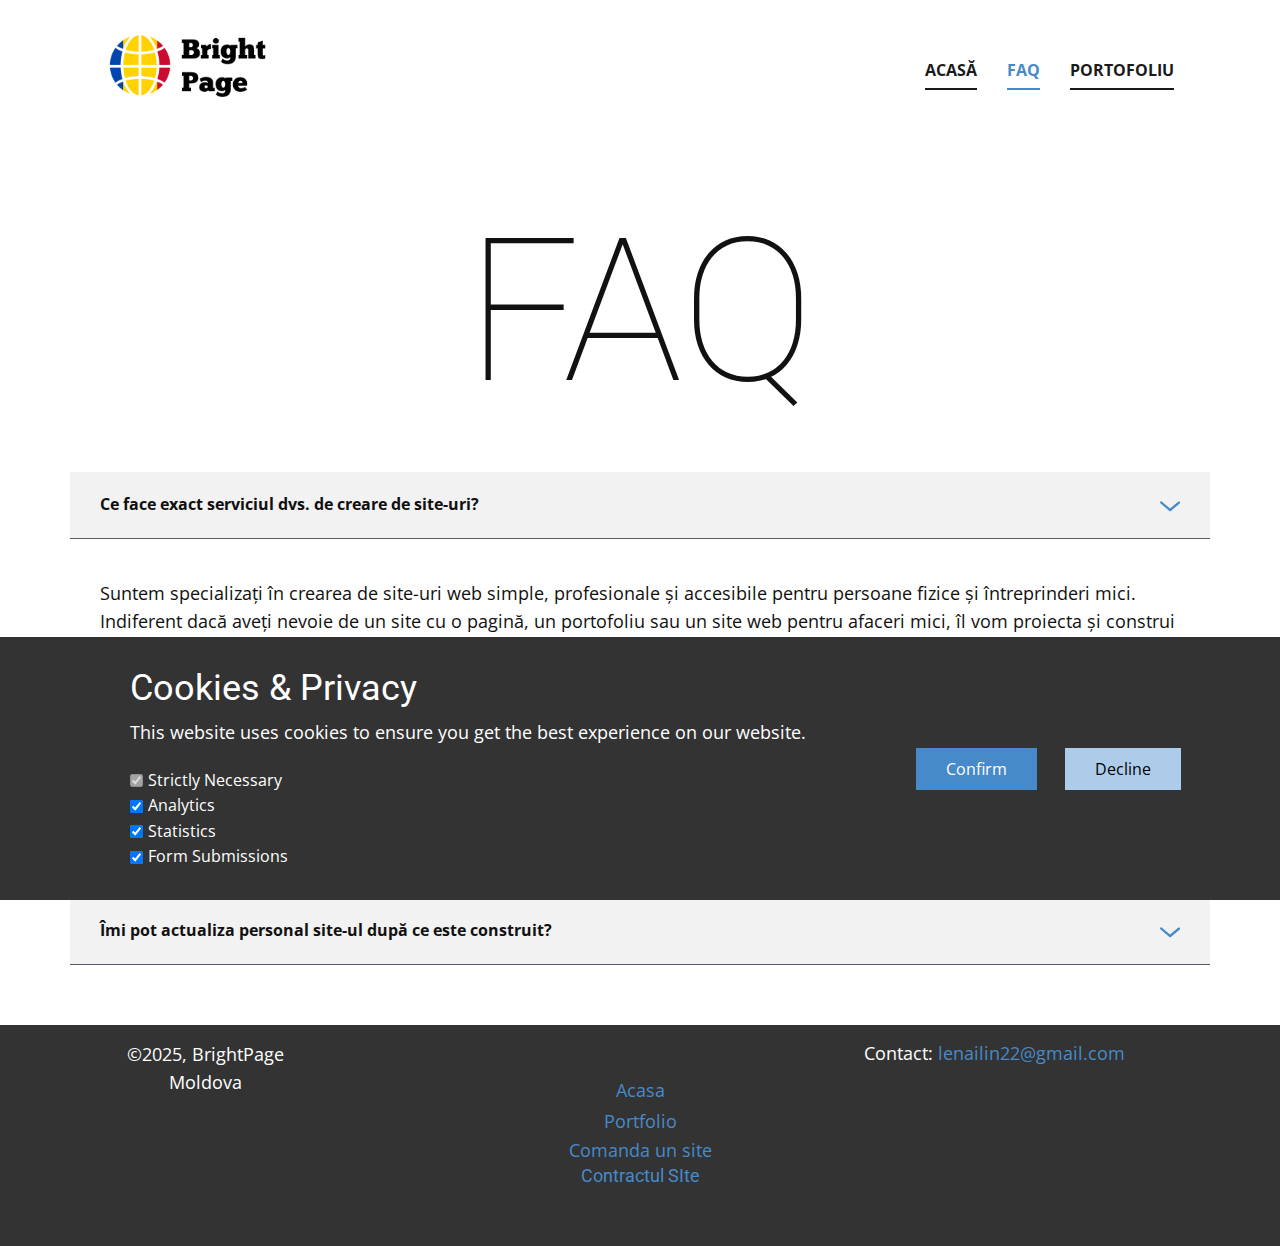
<file: FAQ.html>
<!DOCTYPE html>
<html style="font-size: 16px;" lang="ro-MD"><head>
    <meta name="viewport" content="width=device-width, initial-scale=1.0">
    <meta charset="utf-8">
    <meta name="keywords" content="Design site
Site-uri web accesibile
Site-uri web pentru afaceri mici
Dezvoltare web personalizată
Design profesional de site web
Web Design responsive
Dezvoltare rapidă a site-ului web
Creator de site-uri ușor
Site-uri web de portofoliu
Site-uri de comerț electronic
Agentie de realizare a site-urilor
face site-uri în SUA
realizarea site-ului
marketing seo
creare de site-uri și marketing seo">
    <meta name="description" content="​​Let’s Build Something Bright Together">
    <title>FAQ</title>
    <link rel="stylesheet" href="nicepage.css" media="screen">
<link rel="stylesheet" href="FAQ.css" media="screen">
    <script class="u-script" type="text/javascript" src="jquery.js" defer=""></script>
    <script class="u-script" type="text/javascript" src="nicepage.js" defer=""></script>
    <meta name="generator" content="BrightPage">
    <link rel="icon" href="images/favicon1.png">
    
    
    
    <link id="u-theme-google-font" rel="stylesheet" href="https://fonts.googleapis.com/css?family=Roboto:100,100i,300,300i,400,400i,500,500i,700,700i,900,900i|Open+Sans:300,300i,400,400i,500,500i,600,600i,700,700i,800,800i">
    <script type="application/ld+json">{
		"@context": "http://schema.org",
		"@type": "Organization",
		"name": "BrightPage Moldova",
		"logo": "images/brightlogomd.png"
}</script>
    <meta name="theme-color" content="#478ac9">
    <meta property="og:title" content="FAQ">
    <meta property="og:description" content="​​Let’s Build Something Bright Together">
    <meta property="og:type" content="website">
  <meta data-intl-tel-input-cdn-path="intlTelInput/"></head>
  <body data-path-to-root="./" data-include-products="false" class="u-body u-xxl-mode" data-lang="ro"><header class="u-clearfix u-header u-header" id="header"><div class="u-clearfix u-sheet u-sheet-1">
        <a href="index" class="u-image u-logo u-image-1" data-image-width="1000" data-image-height="500">
          <img src="images/brightlogomd.png" class="u-logo-image u-logo-image-1" alt="BrightPage">
        </a>
        <nav class="u-menu u-menu-one-level u-offcanvas u-menu-1">
          <div class="menu-collapse" style="font-size: 1rem; letter-spacing: 0px; font-weight: 700; text-transform: uppercase;">
            <a class="u-button-style u-custom-active-border-color u-custom-border u-custom-border-color u-custom-borders u-custom-hover-border-color u-custom-left-right-menu-spacing u-custom-padding-bottom u-custom-text-color u-custom-text-decoration u-custom-text-hover-color u-custom-top-bottom-menu-spacing u-hamburger-link u-nav-link u-text-active-palette-1-base u-text-hover-palette-2-base" href="#">
              <svg class="u-svg-link" viewBox="0 0 24 24"><use xlink:href="#menu-hamburger"></use></svg>
              <svg class="u-svg-content" version="1.1" id="menu-hamburger" viewBox="0 0 16 16" x="0px" y="0px" xmlns:xlink="http://www.w3.org/1999/xlink" xmlns="http://www.w3.org/2000/svg"><g><rect y="1" width="16" height="2"></rect><rect y="7" width="16" height="2"></rect><rect y="13" width="16" height="2"></rect>
</g></svg>
            </a>
          </div>
          <div class="u-custom-menu u-nav-container">
            <ul class="u-nav u-spacing-30 u-unstyled u-nav-1"><li class="u-nav-item"><a class="u-border-2 u-border-active-palette-1-base u-border-grey-90 u-border-hover-palette-1-base u-border-no-left u-border-no-right u-border-no-top u-button-style u-nav-link u-text-active-palette-1-base u-text-grey-90 u-text-hover-palette-1-base" href="index" style="padding: 10px 0px;">Acasă</a>
</li><li class="u-nav-item"><a class="u-border-2 u-border-active-palette-1-base u-border-grey-90 u-border-hover-palette-1-base u-border-no-left u-border-no-right u-border-no-top u-button-style u-nav-link u-text-active-palette-1-base u-text-grey-90 u-text-hover-palette-1-base" href="FAQ" style="padding: 10px 0px;">FAQ</a>
</li><li class="u-nav-item"><a class="u-border-2 u-border-active-palette-1-base u-border-grey-90 u-border-hover-palette-1-base u-border-no-left u-border-no-right u-border-no-top u-button-style u-nav-link u-text-active-palette-1-base u-text-grey-90 u-text-hover-palette-1-base" href="Portfolio" style="padding: 10px 0px;">Portofoliu</a>
</li></ul>
          </div>
          <div class="u-custom-menu u-nav-container-collapse">
            <div class="u-black u-container-style u-inner-container-layout u-opacity u-opacity-95 u-sidenav">
              <div class="u-inner-container-layout u-sidenav-overflow">
                <div class="u-menu-close"></div>
                <ul class="u-align-center u-nav u-popupmenu-items u-unstyled u-nav-2"><li class="u-nav-item"><a class="u-button-style u-nav-link" href="index">Acasă</a>
</li><li class="u-nav-item"><a class="u-button-style u-nav-link" href="FAQ">FAQ</a>
</li><li class="u-nav-item"><a class="u-button-style u-nav-link" href="Portfolio">Portofoliu</a>
</li></ul>
              </div>
            </div>
            <div class="u-black u-menu-overlay u-opacity u-opacity-70"></div>
          </div>
        </nav>
      </div></header>
    <section class="u-align-center u-clearfix u-container-align-center u-section-1" id="sec-57f2">
      <div class="u-clearfix u-sheet u-valign-middle u-sheet-1">
        <h2 class="u-text u-text-1">faq</h2>
        <div class="u-accordion u-expanded-width u-faq u-spacing-20 u-accordion-1">
          <div class="u-accordion-item">
            <a class="active u-accordion-link u-active-grey-5 u-border-1 u-border-active-palette-5-dark-2 u-border-hover-palette-5-dark-2 u-border-no-left u-border-no-right u-border-no-top u-border-palette-5-dark-2 u-button-style u-grey-5 u-text-body-color u-accordion-link-1" id="link-accordion-6327" aria-controls="accordion-6327" aria-selected="true">
              <span class="u-accordion-link-text"> Ce face exact serviciul dvs. de creare de site-uri?</span>
              <span class="u-accordion-link-icon u-icon u-icon-circle u-text-palette-1-base u-icon-1"><svg class="u-svg-link" preserveAspectRatio="xMidYMin slice" viewBox="0 0 16 16" style=""><use xlink:href="#svg-2c6d"></use></svg><svg class="u-svg-content" viewBox="0 0 16 16" x="0px" y="0px" id="svg-2c6d" style=""><path d="M8,10.7L1.6,5.3c-0.4-0.4-1-0.4-1.3,0c-0.4,0.4-0.4,0.9,0,1.3l7.2,6.1c0.1,0.1,0.4,0.2,0.6,0.2s0.4-0.1,0.6-0.2l7.1-6
	c0.4-0.4,0.4-0.9,0-1.3c-0.4-0.4-1-0.4-1.3,0L8,10.7z"></path></svg></span>
            </a>
            <div class="u-accordion-active u-accordion-pane u-container-style u-accordion-pane-1" id="accordion-6327" aria-labelledby="link-accordion-6327" aria-expanded="true">
              <div class="u-container-layout u-container-layout-1">
                <div class="fr-view u-clearfix u-rich-text u-text">
                  <p>Suntem specializați în crearea de site-uri web simple, profesionale și accesibile pentru persoane fizice și întreprinderi mici. Indiferent dacă aveți nevoie de un site cu o pagină, un portofoliu sau un site web pentru afaceri mici, îl vom proiecta și construi pentru dvs. rapid și eficient.</p>
                </div>
              </div>
            </div>
          </div>
          <div class="u-accordion-item">
            <a class="u-accordion-link u-active-grey-5 u-border-1 u-border-active-palette-5-dark-2 u-border-hover-palette-5-dark-2 u-border-no-left u-border-no-right u-border-no-top u-border-palette-5-dark-2 u-button-style u-grey-5 u-text-body-color u-accordion-link-2" id="link-accordion-4aab" aria-controls="accordion-4aab" aria-selected="false">
              <span class="u-accordion-link-text"> Cât costă să creezi un site web cu tine?</span>
              <span class="u-accordion-link-icon u-icon u-icon-circle u-text-palette-1-base u-icon-2"><svg class="u-svg-link" preserveAspectRatio="xMidYMin slice" viewBox="0 0 16 16" style=""><use xlink:href="#svg-937a"></use></svg><svg class="u-svg-content" viewBox="0 0 16 16" x="0px" y="0px" id="svg-937a" style=""><path d="M8,10.7L1.6,5.3c-0.4-0.4-1-0.4-1.3,0c-0.4,0.4-0.4,0.9,0,1.3l7.2,6.1c0.1,0.1,0.4,0.2,0.6,0.2s0.4-0.1,0.6-0.2l7.1-6
	c0.4-0.4,0.4-0.9,0-1.3c-0.4-0.4-1-0.4-1.3,0L8,10.7z"></path></svg></span>
            </a>
            <div class="u-accordion-pane u-container-style u-accordion-pane-2" id="accordion-4aab" aria-labelledby="link-accordion-4aab" aria-expanded="true">
              <div class="u-container-layout u-container-layout-2">
                <div class="fr-view u-clearfix u-rich-text u-text">
                  <p>Prețurile noastre sunt transparente și prietenoase cu bugetul. Site-urile web de bază de o pagină încep de la 47 USD și oferim pachete personalizabile pentru a se potrivi nevoilor dumneavoastră specifice. Contactați-ne pentru o cotație gratuită!</p>
                </div>
              </div>
            </div>
          </div>
          <div class="u-accordion-item">
            <a class="u-accordion-link u-active-grey-5 u-border-1 u-border-active-palette-5-dark-2 u-border-hover-palette-5-dark-2 u-border-no-left u-border-no-right u-border-no-top u-border-palette-5-dark-2 u-button-style u-grey-5 u-text-body-color u-accordion-link-3" id="link-accordion-eb1f" aria-controls="accordion-eb1f" aria-selected="false">
              <span class="u-accordion-link-text"> Cât timp durează construirea unui site web?</span>
              <span class="u-accordion-link-icon u-icon u-icon-circle u-text-palette-1-base u-icon-3"><svg class="u-svg-link" preserveAspectRatio="xMidYMin slice" viewBox="0 0 16 16" style=""><use xlink:href="#svg-4086"></use></svg><svg class="u-svg-content" viewBox="0 0 16 16" x="0px" y="0px" id="svg-4086" style=""><path d="M8,10.7L1.6,5.3c-0.4-0.4-1-0.4-1.3,0c-0.4,0.4-0.4,0.9,0,1.3l7.2,6.1c0.1,0.1,0.4,0.2,0.6,0.2s0.4-0.1,0.6-0.2l7.1-6
	c0.4-0.4,0.4-0.9,0-1.3c-0.4-0.4-1-0.4-1.3,0L8,10.7z"></path></svg></span>
            </a>
            <div class="u-accordion-pane u-container-style u-accordion-pane-3" id="accordion-eb1f" aria-labelledby="link-accordion-eb1f" aria-expanded="true">
              <div class="u-container-layout u-container-layout-3">
                <div class="fr-view u-clearfix u-rich-text u-text">
                  <p>Majoritatea site-urilor noastre web sunt finalizate în termen de 7 zile lucrătoare, în funcție de complexitatea și feedback-ul dumneavoastră în timpul procesului. Lucrăm rapid, fără a compromite calitatea.</p>
                </div>
              </div>
            </div>
          </div>
          <div class="u-accordion-item u-expanded-width">
            <a class="u-accordion-link u-active-grey-5 u-border-1 u-border-active-palette-5-dark-2 u-border-hover-palette-5-dark-2 u-border-no-left u-border-no-right u-border-no-top u-border-palette-5-dark-2 u-button-style u-grey-5 u-text-body-color u-accordion-link-4" id="link-accordion-eb1f" aria-controls="accordion-eb1f" aria-selected="false">
              <span class="u-accordion-link-text"> Îmi pot actualiza personal site-ul după ce este construit?</span>
              <span class="u-accordion-link-icon u-icon u-icon-circle u-text-palette-1-base u-icon-4"><svg class="u-svg-link" preserveAspectRatio="xMidYMin slice" viewBox="0 0 16 16" style=""><use xlink:href="#svg-df61"></use></svg><svg class="u-svg-content" viewBox="0 0 16 16" x="0px" y="0px" id="svg-df61" style=""><path d="M8,10.7L1.6,5.3c-0.4-0.4-1-0.4-1.3,0c-0.4,0.4-0.4,0.9,0,1.3l7.2,6.1c0.1,0.1,0.4,0.2,0.6,0.2s0.4-0.1,0.6-0.2l7.1-6
	c0.4-0.4,0.4-0.9,0-1.3c-0.4-0.4-1-0.4-1.3,0L8,10.7z"></path></svg></span>
            </a>
            <div class="u-accordion-pane u-container-style u-accordion-pane-4" id="accordion-eb1f" aria-labelledby="link-accordion-eb1f" aria-expanded="true">
              <div class="u-container-layout u-container-layout-4">
                <div class="fr-view u-clearfix u-rich-text u-text">
                  <p>Absolut! Oferim instrumente și instruire ușor de utilizat, astfel încât să puteți face actualizări. Dacă preferați să ne lăsați în seama noastră, vă oferim și pachete de întreținere și asistență.</p>
                </div>
              </div>
            </div>
          </div>
        </div>
      </div>
    </section>
    
    
    
    <footer class="u-align-center u-clearfix u-container-align-center u-footer u-grey-80 u-footer" id="footer"><div class="u-clearfix u-sheet u-valign-middle-xs u-sheet-1">
        <p class="u-text u-text-1">Contact:&nbsp;<a href="mailto:lenailin22@gmail.com" class="u-active-none u-border-none u-btn u-button-link u-button-style u-hover-none u-none u-text-palette-1-base u-btn-1">lenailin22@gmail.com</a>
        </p>
        <p class="u-small-text u-text u-text-variant u-text-2">©2025, Brig​htPage​ Moldova</p>
        <p class="u-text u-text-3">
          <a class="u-active-none u-border-none u-btn u-button-link u-button-style u-hover-none u-none u-text-palette-1-base u-btn-2" href="index" title="Home">Acasa</a>
        </p>
        <p class="u-text u-text-4">
          <a class="u-active-none u-border-none u-btn u-button-link u-button-style u-hover-none u-none u-text-palette-1-base u-btn-3" href="Portfolio" title="Portfolio">Portfolio</a>
        </p>
        <p class="u-text u-text-5">
          <a class="u-active-none u-border-none u-btn u-button-link u-button-style u-hover-none u-none u-text-palette-1-base u-btn-4" href="index" title="Home"> Comanda un site</a>
        </p>
        <h4 class="u-text u-text-6">
          <a href="Contract" class="u-active-none u-border-none u-btn u-button-link u-button-style u-hover-none u-none u-text-palette-1-base u-btn-5">Contractul SIte</a>
        </h4>
        <div class="u-hidden u-language u-language-content-icon u-language-layout-icons u-spacing-10 u-language-1">
          <a class="u-language-top-url u-language-url" data-lang-text="English" href="./FAQ.html" data-language="en">
            <span class="u-icon u-language-en u-language-icon u-icon-1"><svg xmlns="http://www.w3.org/2000/svg" xmlns:xlink="http://www.w3.org/1999/xlink" version="1.1" xml:space="preserve" class="u-svg-content" viewBox="0 0 112 112" x="0px" y="0px" style="width: 1em; height: 1em;"><rect y="16" fill="#19237F" width="112" height="80"></rect><path fill="#EDEDED" d="M47.8,16h3.5v33.7H0v-4.8h27.5L0,25.9v-3.8l33.2,22.8h7.7L0,16.8V16h8.8l39,26.9V16z M75,44.9h-7.7L109.4,16
	h-5.1L65.1,42.9V16h-3.4v33.7H112v-4.8H85.4L112,26.6v-7L75,44.9z M61.7,96h3.4V70.7l37,25.3h9.9v-0.8L73.2,68.7H81l31,21.2v-3.1
	L85.4,68.7H112v-4.8H61.7V96z M0,68.7h27.5L0,87.7v7.8l39.1-26.8h7.8L7.1,96H11l36.8-25.3V96h3.5V63.9H0V68.7z"></path><path fill="#BD0034" d="M112,16v3.6L75,44.9h-7.7L109.4,16H112z M73.2,68.7L112,95.2v-5.3L81,68.7H73.2z M40.9,44.9L0,16.8v5.3
	l33.2,22.8C33.2,44.9,40.9,44.9,40.9,44.9z M39.1,68.7L0,95.5V96h7.1l39.8-27.3H39.1z M61.7,16H51.3v33.7H0v14.2h51.3V96h10.4V63.9
	H112V49.7H61.7V16z"></path></svg></span>
          </a>
        </div>
        <p class="u-hidden u-text u-text-7"> Tags: "Bright Page – профессиональное веб-агентство, создающее современные и эффективные сайты для вашего бизнеса. Мы предлагаем дизайн, разработку и SEO-оптимизацию для максимального результата. Bright Page – your trusted web agency specializing in sleek, high-performance websites. We deliver custom design, development, and SEO solutions to boost your online presence and drive growth."<br>веб-агентство, создание сайтов, дизайн сайтов, SEO-продвижение, разработка сайтов, digital-маркетинг, веб-студия, интернет-маркетинг, лендинг, корпоративный сайт | web agency, website design, custom web development, SEO services, digital marketing, responsive websites, e-commerce solutions, landing pages, business growth<br>
        </p>
      </div></footer><section class="u-align-center u-clearfix u-container-align-center u-cookies-consent u-grey-80 u-cookies-consent" id="gdpr">
      <div class="u-clearfix u-sheet u-valign-middle u-sheet-1">
        <div class="data-layout-selected u-clearfix u-expanded-width u-layout-wrap u-layout-wrap-1">
          <div class="u-gutter-0 u-layout">
            <div class="u-layout-row">
              <div class="u-container-style u-layout-cell u-left-cell u-size-43 u-layout-cell-1">
                <div class="u-container-layout u-container-layout-1">
                  <h3 class="u-text u-text-default u-text-1">Cookies &amp; Privacy</h3>
                  <p class="u-text u-text-default u-text-2">This website uses cookies to ensure you get the best experience on our website.</p>
                  <div class="custom-expanded u-cookie-preferences u-cookie-preferences-1">
                    <label class="u-form-control-hidden u-label"></label>
                    <div class="u-form-checkbox-group-wrapper">
                      <div class="u-input-row">
                        <input id="field-cookie-necessary" disabled="" type="checkbox" name="cookie-preferences" value="necessary" class="u-field-input" checked="checked">
                        <label class="u-field-label" for="field-cookie-necessary">Strictly Necessary</label>
                      </div>
                      <div class="u-input-row">
                        <input id="field-cookie-analytics" checked="checked" type="checkbox" name="cookie-preferences" value="analytics" class="u-field-input">
                        <label class="u-field-label" for="field-cookie-analytics">Analytics</label>
                      </div>
                      <div class="u-input-row">
                        <input id="field-cookie-statistics" checked="checked" type="checkbox" name="cookie-preferences" value="statistics" class="u-field-input">
                        <label class="u-field-label" for="field-cookie-statistics">Statistics</label>
                      </div>
                      <div class="u-input-row">
                        <input id="field-cookie-form-submissions" checked="checked" type="checkbox" name="cookie-preferences" value="submissions" class="u-field-input">
                        <label class="u-field-label" for="field-cookie-form-submissions">Form Submissions</label>
                      </div>
                    </div>
                  </div>
                </div>
              </div>
              <div class="u-align-left u-container-align-left u-container-style u-layout-cell u-right-cell u-size-17 u-layout-cell-2">
                <div class="u-container-layout u-container-layout-2">
                  <a href="" class="u-btn u-button-decline u-button-style u-btn-1">Decline</a>
                  <a href="###" class="u-btn u-button-confirm u-button-style u-palette-1-base u-btn-2">Confirm</a>
                </div>
              </div>
            </div>
          </div>
        </div>
      </div>
    <style> .u-cookies-consent {
  background-image: none;
}

.u-cookies-consent .u-sheet-1 {
  min-height: 263px;
}

.u-cookies-consent .u-layout-wrap-1 {
  margin-top: 30px;
  margin-bottom: 30px;
}

.u-cookies-consent .u-layout-cell-1 {
  min-height: 203px;
}

.u-cookies-consent .u-container-layout-1 {
  padding: 0 60px;
}

.u-cookies-consent .u-text-1 {
  margin-top: 0;
  margin-right: 20px;
  margin-bottom: 0;
}

.u-cookies-consent .u-text-2 {
  margin: 8px 20px 0 0;
}

.u-cookies-consent .u-cookie-preferences-1 {
  width: 697px;
  margin: 21px 0 0;
}

.u-cookies-consent .u-layout-cell-2 {
  min-height: 203px;
}

.u-cookies-consent .u-container-layout-2 {
  padding: 30px 29px;
}

.u-cookies-consent .u-btn-1 {
  margin: 51px 0 0 auto;
}

.u-cookies-consent .u-btn-2 {
  margin: -42px auto 0 0;
}

@media (max-width: 1399px) {
  .u-cookies-consent .u-btn-1 {
    margin-right: 0;
  }
}

@media (max-width: 1199px) {
  .u-cookies-consent .u-sheet-1 {
    min-height: 131px;
  }

  .u-cookies-consent .u-layout-cell-1 {
    min-height: 167px;
  }

  .u-cookies-consent .u-text-1 {
    margin-right: 0;
  }

  .u-cookies-consent .u-text-2 {
    margin-right: 0;
  }

  .u-cookies-consent .u-cookie-preferences-1 {
    width: 554px;
  }

  .u-cookies-consent .u-layout-cell-2 {
    min-height: 167px;
  }

  .u-cookies-consent .u-btn-2 {
    margin-top: -42px;
    margin-left: 0;
  }
}

@media (max-width: 991px) {
  .u-cookies-consent .u-sheet-1 {
    min-height: 106px;
  }

  .u-cookies-consent .u-layout-cell-1 {
    min-height: 100px;
  }

  .u-cookies-consent .u-container-layout-1 {
    padding-left: 30px;
    padding-right: 30px;
  }

  .u-cookies-consent .u-cookie-preferences-1 {
    width: 456px;
  }

  .u-cookies-consent .u-layout-cell-2 {
    min-height: 100px;
  }
}

@media (max-width: 767px) {
  .u-cookies-consent .u-sheet-1 {
    min-height: 225px;
  }

  .u-cookies-consent .u-container-layout-1 {
    padding-left: 10px;
    padding-right: 10px;
    padding-bottom: 20px;
  }

  .u-cookies-consent .u-container-layout-2 {
    padding: 10px;
  }
}

@media (max-width: 575px) {
  .u-cookies-consent .u-sheet-1 {
    min-height: 121px;
  }

  .u-cookies-consent .u-cookie-preferences-1 {
    width: 320px;
  }
}</style></section>
  
</body></html>
</file>
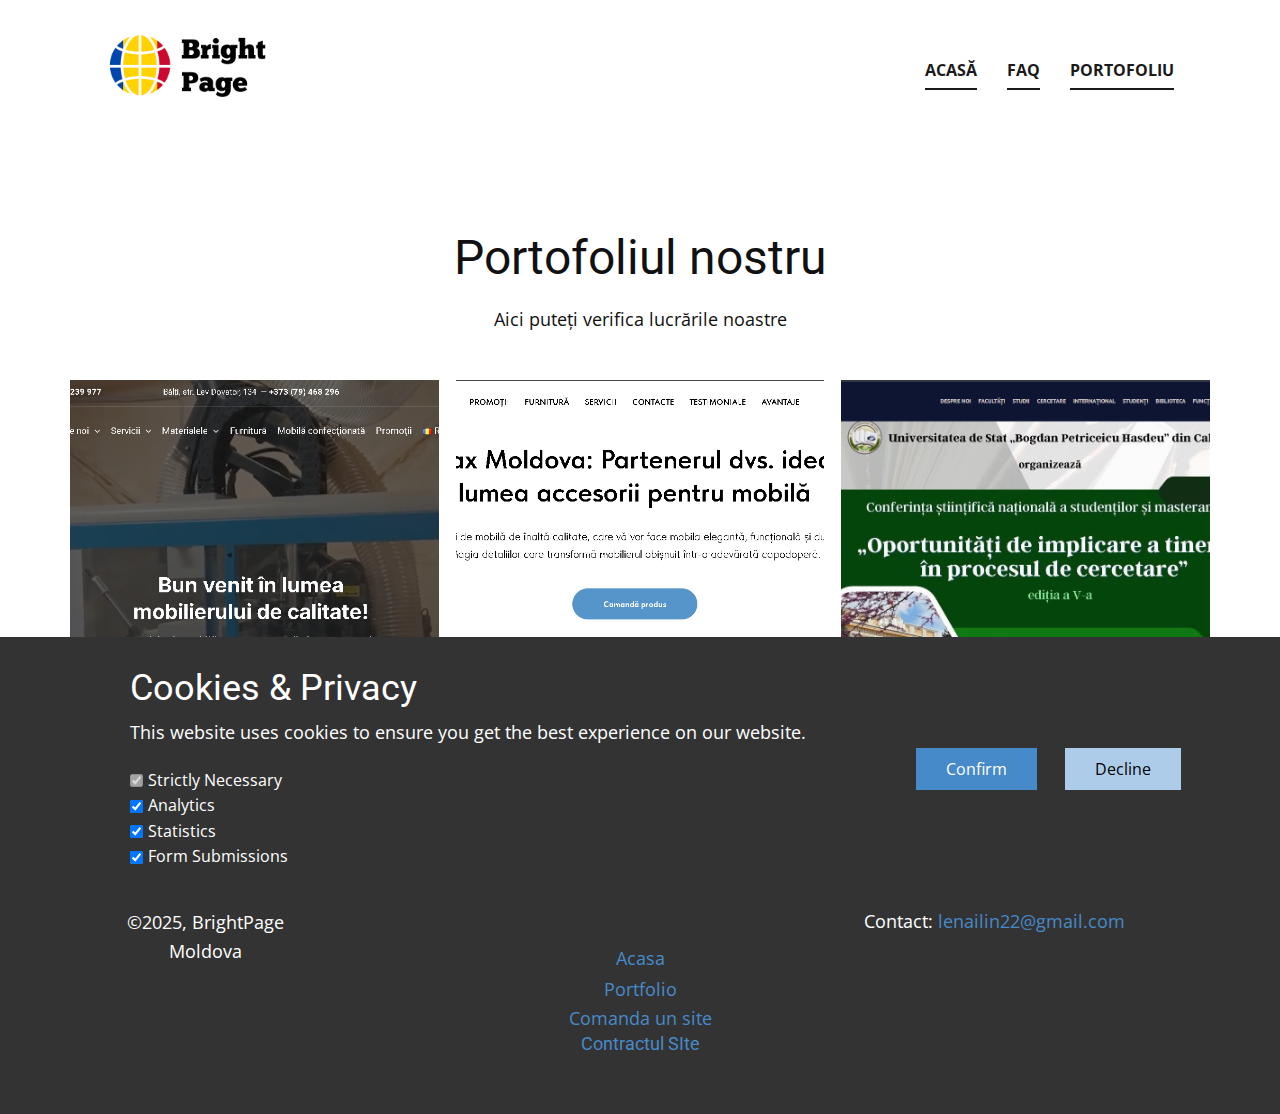
<file: Portfolio.html>
<!DOCTYPE html>
<html style="font-size: 16px;" lang="ro-MD"><head>
    <meta name="viewport" content="width=device-width, initial-scale=1.0">
    <meta charset="utf-8">
    <meta name="keywords" content="Our portfolio​">
    <meta name="description" content="​​Let’s Build Something Bright Together">
    <title>Portfolio</title>
    <link rel="stylesheet" href="nicepage.css" media="screen">
<link rel="stylesheet" href="Portfolio.css" media="screen">
    <script class="u-script" type="text/javascript" src="jquery.js" defer=""></script>
    <script class="u-script" type="text/javascript" src="nicepage.js" defer=""></script>
    <meta name="generator" content="BrightPage">
    <link rel="icon" href="images/favicon1.png">
    
    
    
    <link id="u-theme-google-font" rel="stylesheet" href="https://fonts.googleapis.com/css?family=Roboto:100,100i,300,300i,400,400i,500,500i,700,700i,900,900i|Open+Sans:300,300i,400,400i,500,500i,600,600i,700,700i,800,800i">
    <script type="application/ld+json">{
		"@context": "http://schema.org",
		"@type": "Organization",
		"name": "BrightPage Moldova",
		"logo": "images/brightlogomd.png"
}</script>
    <meta name="theme-color" content="#478ac9">
    <meta property="og:title" content="Portfolio">
    <meta property="og:description" content="​​Let’s Build Something Bright Together">
    <meta property="og:type" content="website">
  <meta data-intl-tel-input-cdn-path="intlTelInput/"></head>
  <body data-path-to-root="./" data-include-products="false" class="u-body u-xxl-mode" data-lang="ro"><header class="u-clearfix u-header u-header" id="header"><div class="u-clearfix u-sheet u-sheet-1">
        <a href="index" class="u-image u-logo u-image-1" data-image-width="1000" data-image-height="500">
          <img src="images/brightlogomd.png" class="u-logo-image u-logo-image-1" alt="BrightPage">
        </a>
        <nav class="u-menu u-menu-one-level u-offcanvas u-menu-1">
          <div class="menu-collapse" style="font-size: 1rem; letter-spacing: 0px; font-weight: 700; text-transform: uppercase;">
            <a class="u-button-style u-custom-active-border-color u-custom-border u-custom-border-color u-custom-borders u-custom-hover-border-color u-custom-left-right-menu-spacing u-custom-padding-bottom u-custom-text-color u-custom-text-decoration u-custom-text-hover-color u-custom-top-bottom-menu-spacing u-hamburger-link u-nav-link u-text-active-palette-1-base u-text-hover-palette-2-base" href="#">
              <svg class="u-svg-link" viewBox="0 0 24 24"><use xlink:href="#menu-hamburger"></use></svg>
              <svg class="u-svg-content" version="1.1" id="menu-hamburger" viewBox="0 0 16 16" x="0px" y="0px" xmlns:xlink="http://www.w3.org/1999/xlink" xmlns="http://www.w3.org/2000/svg"><g><rect y="1" width="16" height="2"></rect><rect y="7" width="16" height="2"></rect><rect y="13" width="16" height="2"></rect>
</g></svg>
            </a>
          </div>
          <div class="u-custom-menu u-nav-container">
            <ul class="u-nav u-spacing-30 u-unstyled u-nav-1"><li class="u-nav-item"><a class="u-border-2 u-border-active-palette-1-base u-border-grey-90 u-border-hover-palette-1-base u-border-no-left u-border-no-right u-border-no-top u-button-style u-nav-link u-text-active-palette-1-base u-text-grey-90 u-text-hover-palette-1-base" href="index" style="padding: 10px 0px;">Acasă</a>
</li><li class="u-nav-item"><a class="u-border-2 u-border-active-palette-1-base u-border-grey-90 u-border-hover-palette-1-base u-border-no-left u-border-no-right u-border-no-top u-button-style u-nav-link u-text-active-palette-1-base u-text-grey-90 u-text-hover-palette-1-base" href="FAQ" style="padding: 10px 0px;">FAQ</a>
</li><li class="u-nav-item"><a class="u-border-2 u-border-active-palette-1-base u-border-grey-90 u-border-hover-palette-1-base u-border-no-left u-border-no-right u-border-no-top u-button-style u-nav-link u-text-active-palette-1-base u-text-grey-90 u-text-hover-palette-1-base" href="Portfolio" style="padding: 10px 0px;">Portofoliu</a>
</li></ul>
          </div>
          <div class="u-custom-menu u-nav-container-collapse">
            <div class="u-black u-container-style u-inner-container-layout u-opacity u-opacity-95 u-sidenav">
              <div class="u-inner-container-layout u-sidenav-overflow">
                <div class="u-menu-close"></div>
                <ul class="u-align-center u-nav u-popupmenu-items u-unstyled u-nav-2"><li class="u-nav-item"><a class="u-button-style u-nav-link" href="index">Acasă</a>
</li><li class="u-nav-item"><a class="u-button-style u-nav-link" href="FAQ">FAQ</a>
</li><li class="u-nav-item"><a class="u-button-style u-nav-link" href="Portfolio">Portofoliu</a>
</li></ul>
              </div>
            </div>
            <div class="u-black u-menu-overlay u-opacity u-opacity-70"></div>
          </div>
        </nav>
      </div></header>
    <section class="u-align-center u-clearfix u-container-align-center u-section-1" id="block-2">
      <div class="u-clearfix u-sheet u-valign-middle u-sheet-1">
        <h2 class="u-align-center u-text u-text-default u-text-1">Portofoliul nostru</h2>
        <p class="u-align-center u-text u-text-2">Aici puteți verifica lucrările noastre</p>
        <div class="u-expanded-width u-gallery u-layout-grid u-lightbox u-show-text-on-hover u-gallery-1">
          <div class="u-gallery-inner u-gallery-inner-1">
            <div class="u-effect-fade u-gallery-item">
              <div class="u-back-slide" data-image-width="1914" data-image-height="777">
                <img class="u-back-image u-expanded" src="images/scgm.PNG">
              </div>
              <div class="u-over-slide u-shading u-over-slide-1"></div>
            </div>
            <div class="u-effect-fade u-gallery-item">
              <div class="u-back-slide" data-image-width="1916" data-image-height="818">
                <img class="u-back-image u-expanded" src="images/temx.PNG">
              </div>
              <div class="u-over-slide u-shading u-over-slide-2"></div>
            </div>
            <div class="u-effect-fade u-gallery-item">
              <div class="u-back-slide" data-image-width="1599" data-image-height="938">
                <img class="u-back-image u-expanded" src="images/examplenew.PNG">
              </div>
              <div class="u-over-slide u-shading u-over-slide-3"></div>
            </div>
          </div>
        </div>
      </div>
    </section>
    
    
    
    <footer class="u-align-center u-clearfix u-container-align-center u-footer u-grey-80 u-footer" id="footer"><div class="u-clearfix u-sheet u-valign-middle-xs u-sheet-1">
        <p class="u-text u-text-1">Contact:&nbsp;<a href="mailto:lenailin22@gmail.com" class="u-active-none u-border-none u-btn u-button-link u-button-style u-hover-none u-none u-text-palette-1-base u-btn-1">lenailin22@gmail.com</a>
        </p>
        <p class="u-small-text u-text u-text-variant u-text-2">©2025, Brig​htPage​ Moldova</p>
        <p class="u-text u-text-3">
          <a class="u-active-none u-border-none u-btn u-button-link u-button-style u-hover-none u-none u-text-palette-1-base u-btn-2" href="index" title="Home">Acasa</a>
        </p>
        <p class="u-text u-text-4">
          <a class="u-active-none u-border-none u-btn u-button-link u-button-style u-hover-none u-none u-text-palette-1-base u-btn-3" href="Portfolio" title="Portfolio">Portfolio</a>
        </p>
        <p class="u-text u-text-5">
          <a class="u-active-none u-border-none u-btn u-button-link u-button-style u-hover-none u-none u-text-palette-1-base u-btn-4" href="index" title="Home"> Comanda un site</a>
        </p>
        <h4 class="u-text u-text-6">
          <a href="Contract" class="u-active-none u-border-none u-btn u-button-link u-button-style u-hover-none u-none u-text-palette-1-base u-btn-5">Contractul SIte</a>
        </h4>
        <div class="u-hidden u-language u-language-content-icon u-language-layout-icons u-spacing-10 u-language-1">
          <a class="u-language-top-url u-language-url" data-lang-text="English" href="./Portfolio.html" data-language="en">
            <span class="u-icon u-language-en u-language-icon u-icon-1"><svg xmlns="http://www.w3.org/2000/svg" xmlns:xlink="http://www.w3.org/1999/xlink" version="1.1" xml:space="preserve" class="u-svg-content" viewBox="0 0 112 112" x="0px" y="0px" style="width: 1em; height: 1em;"><rect y="16" fill="#19237F" width="112" height="80"></rect><path fill="#EDEDED" d="M47.8,16h3.5v33.7H0v-4.8h27.5L0,25.9v-3.8l33.2,22.8h7.7L0,16.8V16h8.8l39,26.9V16z M75,44.9h-7.7L109.4,16
	h-5.1L65.1,42.9V16h-3.4v33.7H112v-4.8H85.4L112,26.6v-7L75,44.9z M61.7,96h3.4V70.7l37,25.3h9.9v-0.8L73.2,68.7H81l31,21.2v-3.1
	L85.4,68.7H112v-4.8H61.7V96z M0,68.7h27.5L0,87.7v7.8l39.1-26.8h7.8L7.1,96H11l36.8-25.3V96h3.5V63.9H0V68.7z"></path><path fill="#BD0034" d="M112,16v3.6L75,44.9h-7.7L109.4,16H112z M73.2,68.7L112,95.2v-5.3L81,68.7H73.2z M40.9,44.9L0,16.8v5.3
	l33.2,22.8C33.2,44.9,40.9,44.9,40.9,44.9z M39.1,68.7L0,95.5V96h7.1l39.8-27.3H39.1z M61.7,16H51.3v33.7H0v14.2h51.3V96h10.4V63.9
	H112V49.7H61.7V16z"></path></svg></span>
          </a>
        </div>
        <p class="u-hidden u-text u-text-7"> Tags: "Bright Page – профессиональное веб-агентство, создающее современные и эффективные сайты для вашего бизнеса. Мы предлагаем дизайн, разработку и SEO-оптимизацию для максимального результата. Bright Page – your trusted web agency specializing in sleek, high-performance websites. We deliver custom design, development, and SEO solutions to boost your online presence and drive growth."<br>веб-агентство, создание сайтов, дизайн сайтов, SEO-продвижение, разработка сайтов, digital-маркетинг, веб-студия, интернет-маркетинг, лендинг, корпоративный сайт | web agency, website design, custom web development, SEO services, digital marketing, responsive websites, e-commerce solutions, landing pages, business growth<br>
        </p>
      </div></footer><section class="u-align-center u-clearfix u-container-align-center u-cookies-consent u-grey-80 u-cookies-consent" id="gdpr">
      <div class="u-clearfix u-sheet u-valign-middle u-sheet-1">
        <div class="data-layout-selected u-clearfix u-expanded-width u-layout-wrap u-layout-wrap-1">
          <div class="u-gutter-0 u-layout">
            <div class="u-layout-row">
              <div class="u-container-style u-layout-cell u-left-cell u-size-43 u-layout-cell-1">
                <div class="u-container-layout u-container-layout-1">
                  <h3 class="u-text u-text-default u-text-1">Cookies &amp; Privacy</h3>
                  <p class="u-text u-text-default u-text-2">This website uses cookies to ensure you get the best experience on our website.</p>
                  <div class="custom-expanded u-cookie-preferences u-cookie-preferences-1">
                    <label class="u-form-control-hidden u-label"></label>
                    <div class="u-form-checkbox-group-wrapper">
                      <div class="u-input-row">
                        <input id="field-cookie-necessary" disabled="" type="checkbox" name="cookie-preferences" value="necessary" class="u-field-input" checked="checked">
                        <label class="u-field-label" for="field-cookie-necessary">Strictly Necessary</label>
                      </div>
                      <div class="u-input-row">
                        <input id="field-cookie-analytics" checked="checked" type="checkbox" name="cookie-preferences" value="analytics" class="u-field-input">
                        <label class="u-field-label" for="field-cookie-analytics">Analytics</label>
                      </div>
                      <div class="u-input-row">
                        <input id="field-cookie-statistics" checked="checked" type="checkbox" name="cookie-preferences" value="statistics" class="u-field-input">
                        <label class="u-field-label" for="field-cookie-statistics">Statistics</label>
                      </div>
                      <div class="u-input-row">
                        <input id="field-cookie-form-submissions" checked="checked" type="checkbox" name="cookie-preferences" value="submissions" class="u-field-input">
                        <label class="u-field-label" for="field-cookie-form-submissions">Form Submissions</label>
                      </div>
                    </div>
                  </div>
                </div>
              </div>
              <div class="u-align-left u-container-align-left u-container-style u-layout-cell u-right-cell u-size-17 u-layout-cell-2">
                <div class="u-container-layout u-container-layout-2">
                  <a href="" class="u-btn u-button-decline u-button-style u-btn-1">Decline</a>
                  <a href="###" class="u-btn u-button-confirm u-button-style u-palette-1-base u-btn-2">Confirm</a>
                </div>
              </div>
            </div>
          </div>
        </div>
      </div>
    <style> .u-cookies-consent {
  background-image: none;
}

.u-cookies-consent .u-sheet-1 {
  min-height: 263px;
}

.u-cookies-consent .u-layout-wrap-1 {
  margin-top: 30px;
  margin-bottom: 30px;
}

.u-cookies-consent .u-layout-cell-1 {
  min-height: 203px;
}

.u-cookies-consent .u-container-layout-1 {
  padding: 0 60px;
}

.u-cookies-consent .u-text-1 {
  margin-top: 0;
  margin-right: 20px;
  margin-bottom: 0;
}

.u-cookies-consent .u-text-2 {
  margin: 8px 20px 0 0;
}

.u-cookies-consent .u-cookie-preferences-1 {
  width: 697px;
  margin: 21px 0 0;
}

.u-cookies-consent .u-layout-cell-2 {
  min-height: 203px;
}

.u-cookies-consent .u-container-layout-2 {
  padding: 30px 29px;
}

.u-cookies-consent .u-btn-1 {
  margin: 51px 0 0 auto;
}

.u-cookies-consent .u-btn-2 {
  margin: -42px auto 0 0;
}

@media (max-width: 1399px) {
  .u-cookies-consent .u-btn-1 {
    margin-right: 0;
  }
}

@media (max-width: 1199px) {
  .u-cookies-consent .u-sheet-1 {
    min-height: 131px;
  }

  .u-cookies-consent .u-layout-cell-1 {
    min-height: 167px;
  }

  .u-cookies-consent .u-text-1 {
    margin-right: 0;
  }

  .u-cookies-consent .u-text-2 {
    margin-right: 0;
  }

  .u-cookies-consent .u-cookie-preferences-1 {
    width: 554px;
  }

  .u-cookies-consent .u-layout-cell-2 {
    min-height: 167px;
  }

  .u-cookies-consent .u-btn-2 {
    margin-top: -42px;
    margin-left: 0;
  }
}

@media (max-width: 991px) {
  .u-cookies-consent .u-sheet-1 {
    min-height: 106px;
  }

  .u-cookies-consent .u-layout-cell-1 {
    min-height: 100px;
  }

  .u-cookies-consent .u-container-layout-1 {
    padding-left: 30px;
    padding-right: 30px;
  }

  .u-cookies-consent .u-cookie-preferences-1 {
    width: 456px;
  }

  .u-cookies-consent .u-layout-cell-2 {
    min-height: 100px;
  }
}

@media (max-width: 767px) {
  .u-cookies-consent .u-sheet-1 {
    min-height: 225px;
  }

  .u-cookies-consent .u-container-layout-1 {
    padding-left: 10px;
    padding-right: 10px;
    padding-bottom: 20px;
  }

  .u-cookies-consent .u-container-layout-2 {
    padding: 10px;
  }
}

@media (max-width: 575px) {
  .u-cookies-consent .u-sheet-1 {
    min-height: 121px;
  }

  .u-cookies-consent .u-cookie-preferences-1 {
    width: 320px;
  }
}</style></section>
  
</body></html>
</file>
